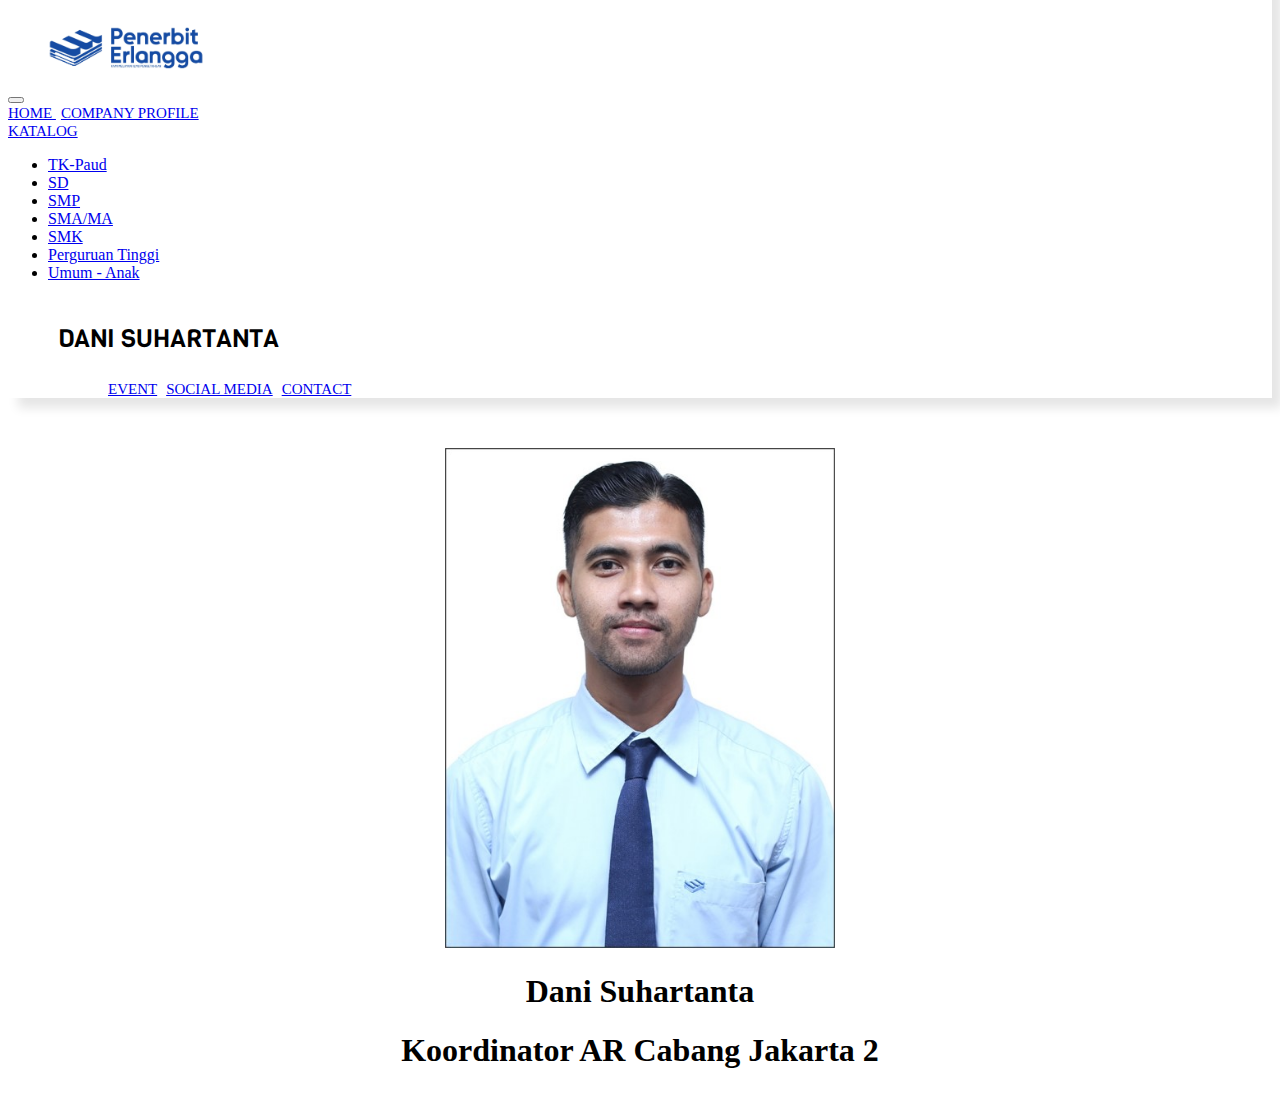
<file: index.html>
<!doctype html>
<html lang="en">
  <head>
    <!-- Required meta tags -->
    <meta charset="utf-8">
    <meta name="viewport" content="width=device-width, initial-scale=1, shrink-to-fit=no">

    <!-- Bootstrap CSS -->
    <link rel="stylesheet" href="https://cdn.jsdelivr.net/npm/bootstrap@4.6.1/dist/css/bootstrap.min.css" integrity="sha384-zCbKRCUGaJDkqS1kPbPd7TveP5iyJE0EjAuZQTgFLD2ylzuqKfdKlfG/eSrtxUkn" crossorigin="anonymous">
    
    <link rel="stylesheet" href="css/style.css">

    <link rel="preconnect" href="https://fonts.googleapis.com">
    <link rel="preconnect" href="https://fonts.gstatic.com" crossorigin>
    <link href="https://fonts.googleapis.com/css2?family=Open+Sans:ital,wght@1,600&family=Viga&display=swap" rel="stylesheet"> 

    <title>Hello, world!</title>
  </head> 
  <body>

    <nav class="navbar navbar-expand-lg navbar-light">
      <button class="navbar-toggler" type="button" data-toggle="collapse" data-target="#navbarNavAltMarkup" aria-controls="navbarNavAltMarkup" aria-expanded="false" aria-label="Toggle navigation">
        <span class="navbar-toggler-icon"></span>
      </button>
      <img src="img/logo-erl.jpg" alt="">
        <div class="container"> 
        <div class="collapse navbar-collapse" id="navbarNavAltMarkup">
          <div class="navbar-nav">
            <a class="nav-link" href="index.html">Home
            <a class="nav-link" href="company.html">Company Profile </a>
            <li class="nav-item dropdown">
              <a class="nav-link" href="#" id="navbarScrollingDropdown" role="button" data-toggle="dropdown" aria-expanded="false">
                Katalog
              </a>
              <ul class="dropdown-menu" aria-labelledby="navbarScrollingDropdown">
                <li><a class="dropdown-item" href="tk-paud.html">TK-Paud</a></li>
                <li><a class="dropdown-item" href="sd.html">SD</a></li>
                <li><a class="dropdown-item" href="smp.html">SMP</a></li>
                <li><a class="dropdown-item" href="sma.html">SMA/MA</a></li>
                <li><a class="dropdown-item" href="smk.html">SMK</a></li>
                <li><a class="dropdown-item" href="perguruan-tinggi.html">Perguruan Tinggi</a></li>
                <li><a class="dropdown-item" href="umum-anak.html">Umum - Anak</a></li>
              </ul>
            </li>
            <p class="nama">Dani Suhartanta</p>
            <a class="nav-link tombol" href="event.html">Event</a>
            <a class="nav-link" href="social-media.html">Social Media</a>
            <a class="nav-link" href="contact.html">Contact</a>
          </div>
        </div>
    </div>
      </nav>
      
    <div class="container portofolio mb-3">
      <center>
        <div class="row">
          <div class="col-lg">
            <img src="img/90.jpg" alt="">
            <h1>Dani Suhartanta</h1>
            <h1>Koordinator AR Cabang Jakarta 2</h1>
          </div>
        </div>
      </center>
    </div>
    <!-- Optional JavaScript; choose one of the two! -->

    <!-- Option 1: jQuery and Bootstrap Bundle (includes Popper) -->
    <script src="https://cdn.jsdelivr.net/npm/jquery@3.5.1/dist/jquery.slim.min.js" integrity="sha384-DfXdz2htPH0lsSSs5nCTpuj/zy4C+OGpamoFVy38MVBnE+IbbVYUew+OrCXaRkfj" crossorigin="anonymous"></script>
    <script src="https://cdn.jsdelivr.net/npm/bootstrap@4.6.1/dist/js/bootstrap.bundle.min.js" integrity="sha384-fQybjgWLrvvRgtW6bFlB7jaZrFsaBXjsOMm/tB9LTS58ONXgqbR9W8oWht/amnpF" crossorigin="anonymous"></script>

    <!-- Option 2: Separate Popper and Bootstrap JS -->
    <!--
    <script src="https://cdn.jsdelivr.net/npm/jquery@3.5.1/dist/jquery.slim.min.js" integrity="sha384-DfXdz2htPH0lsSSs5nCTpuj/zy4C+OGpamoFVy38MVBnE+IbbVYUew+OrCXaRkfj" crossorigin="anonymous"></script>
    <script src="https://cdn.jsdelivr.net/npm/popper.js@1.16.1/dist/umd/popper.min.js" integrity="sha384-9/reFTGAW83EW2RDu2S0VKaIzap3H66lZH81PoYlFhbGU+6BZp6G7niu735Sk7lN" crossorigin="anonymous"></script>
    <script src="https://cdn.jsdelivr.net/npm/bootstrap@4.6.1/dist/js/bootstrap.min.js" integrity="sha384-VHvPCCyXqtD5DqJeNxl2dtTyhF78xXNXdkwX1CZeRusQfRKp+tA7hAShOK/B/fQ2" crossorigin="anonymous"></script>
    -->
  </body>
</html>
</file>
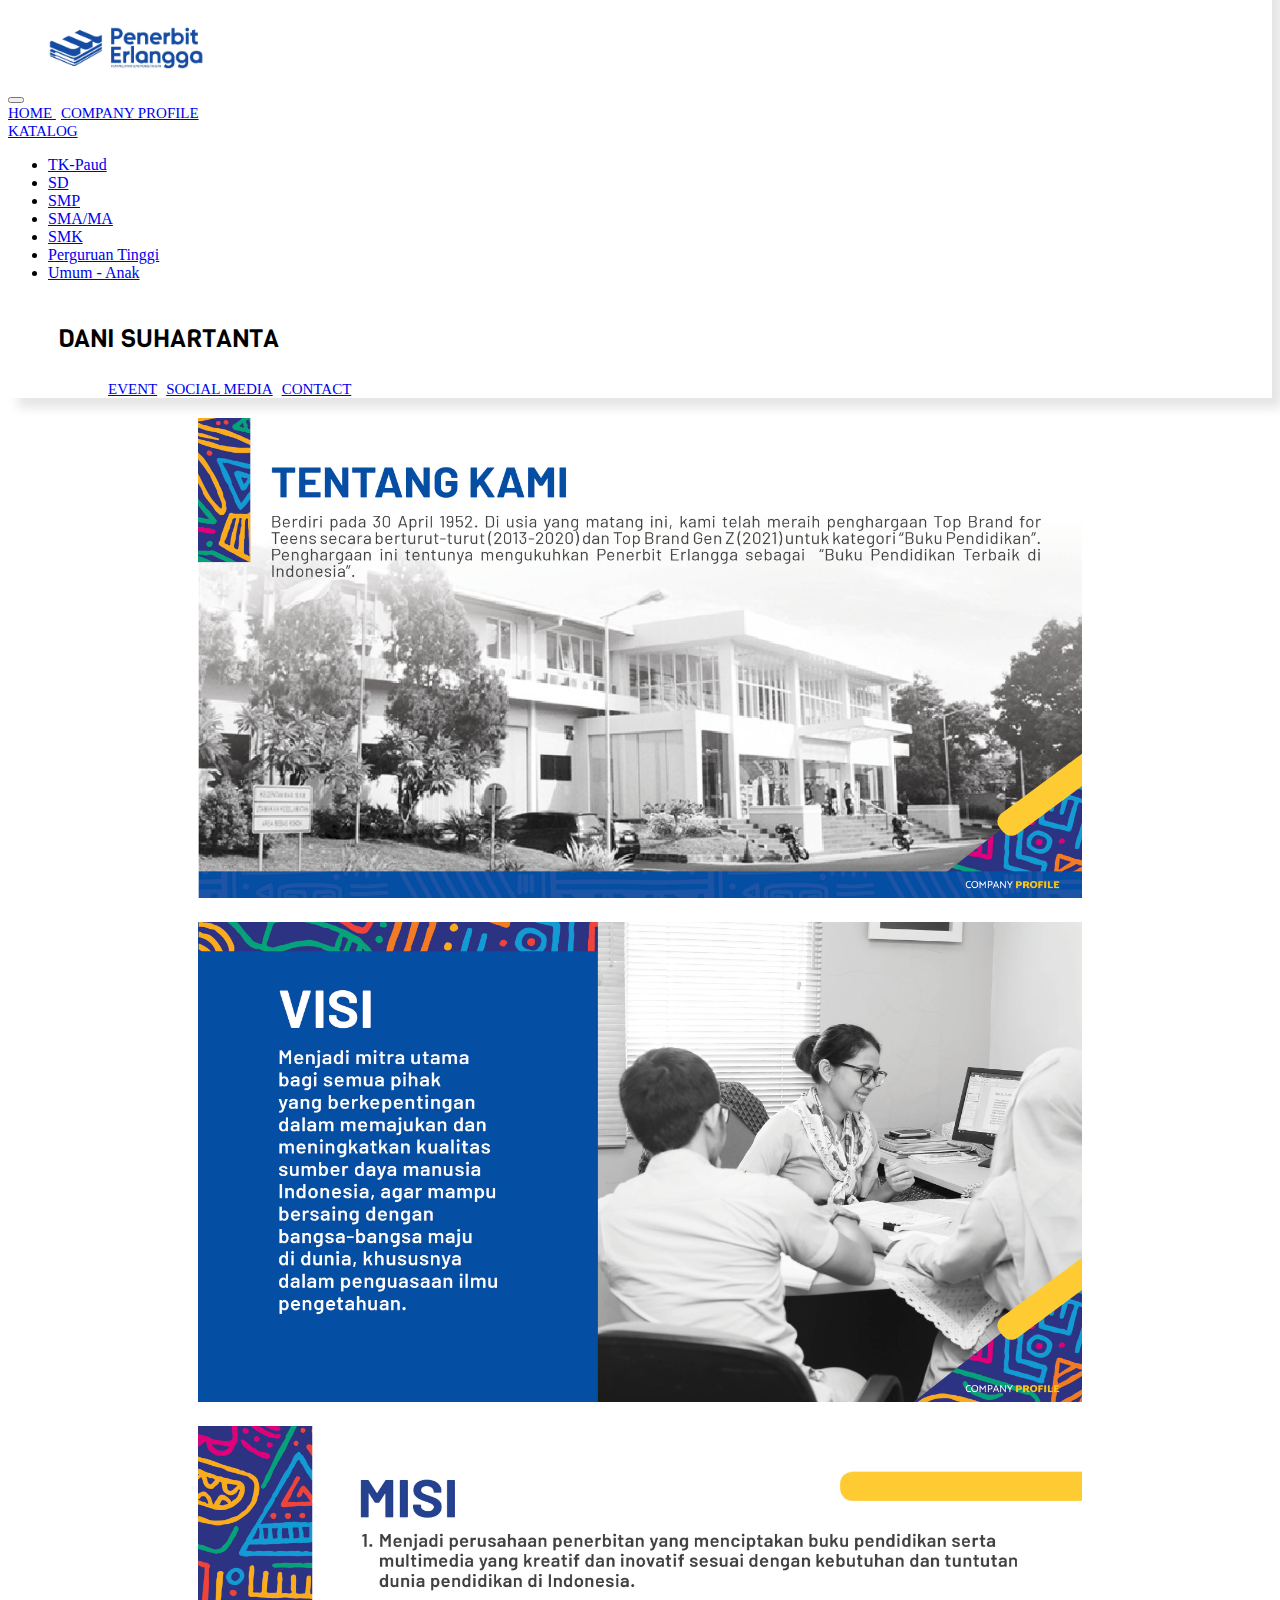
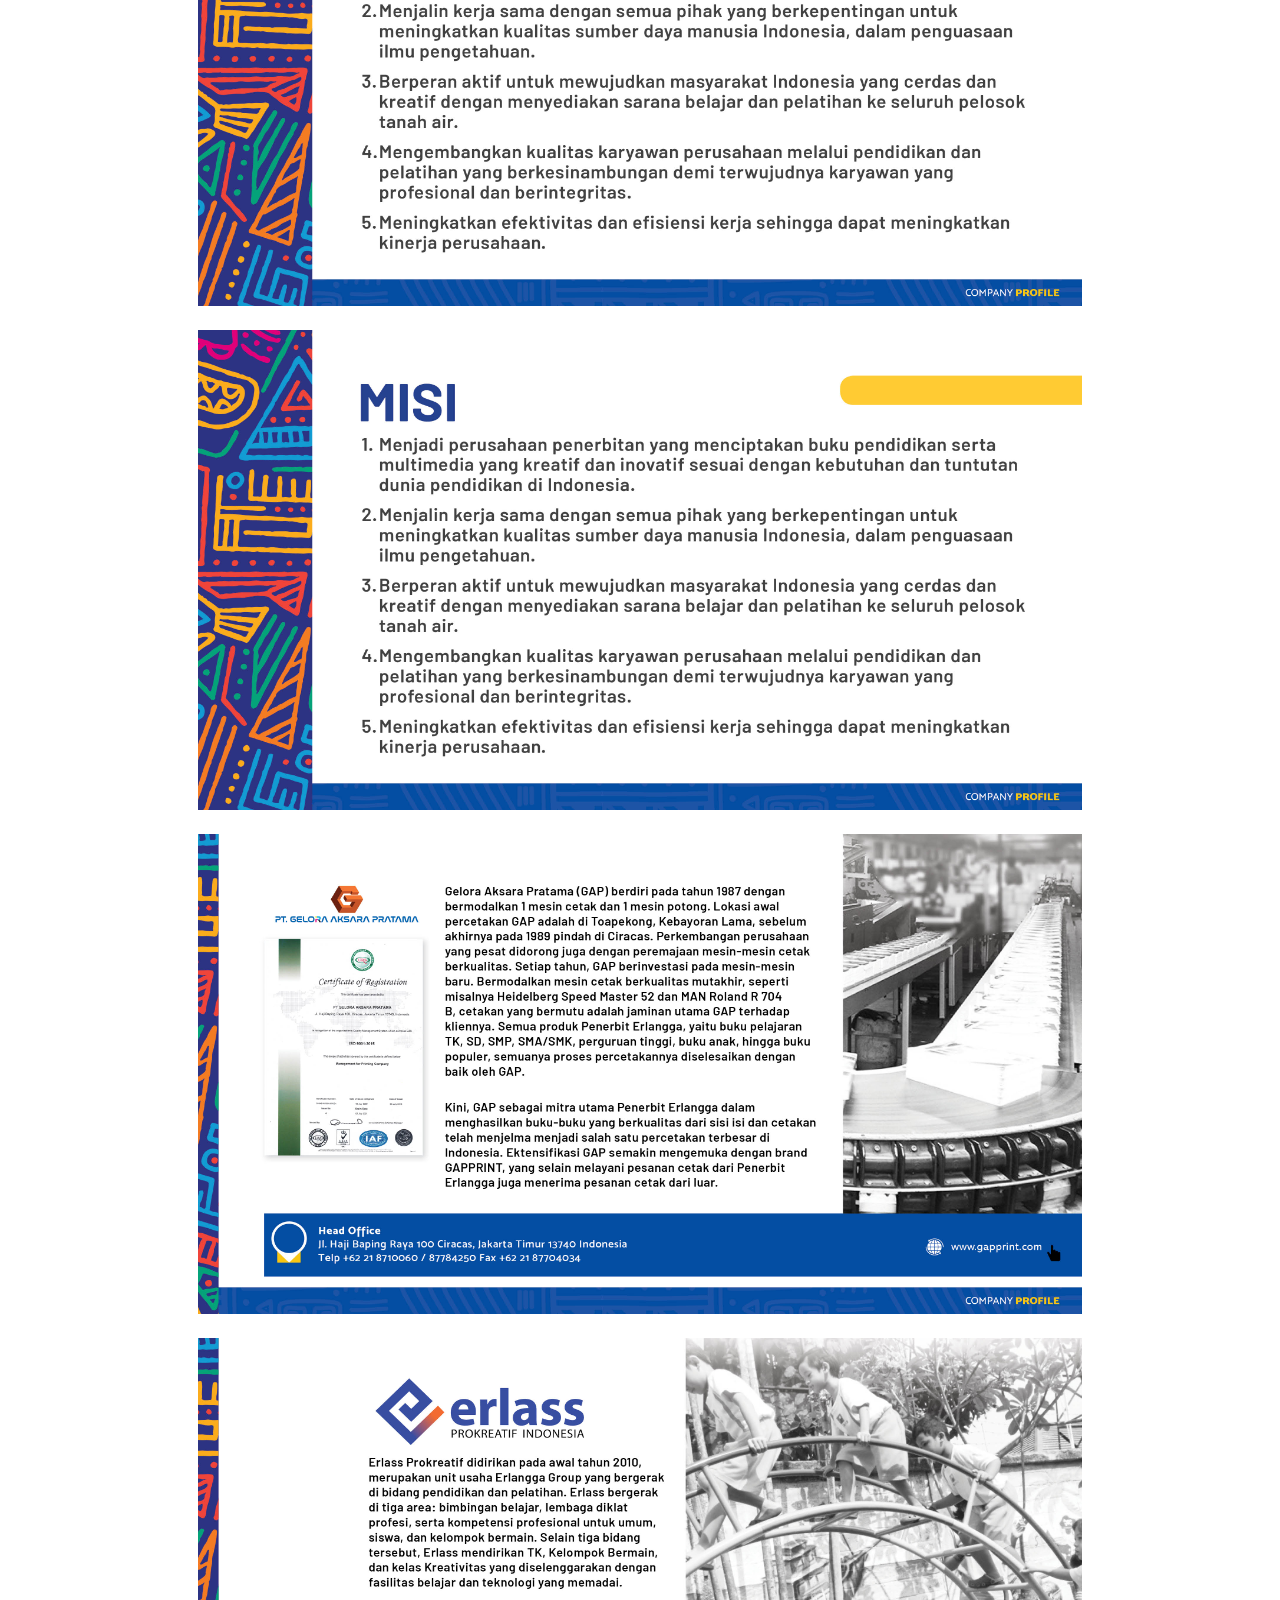
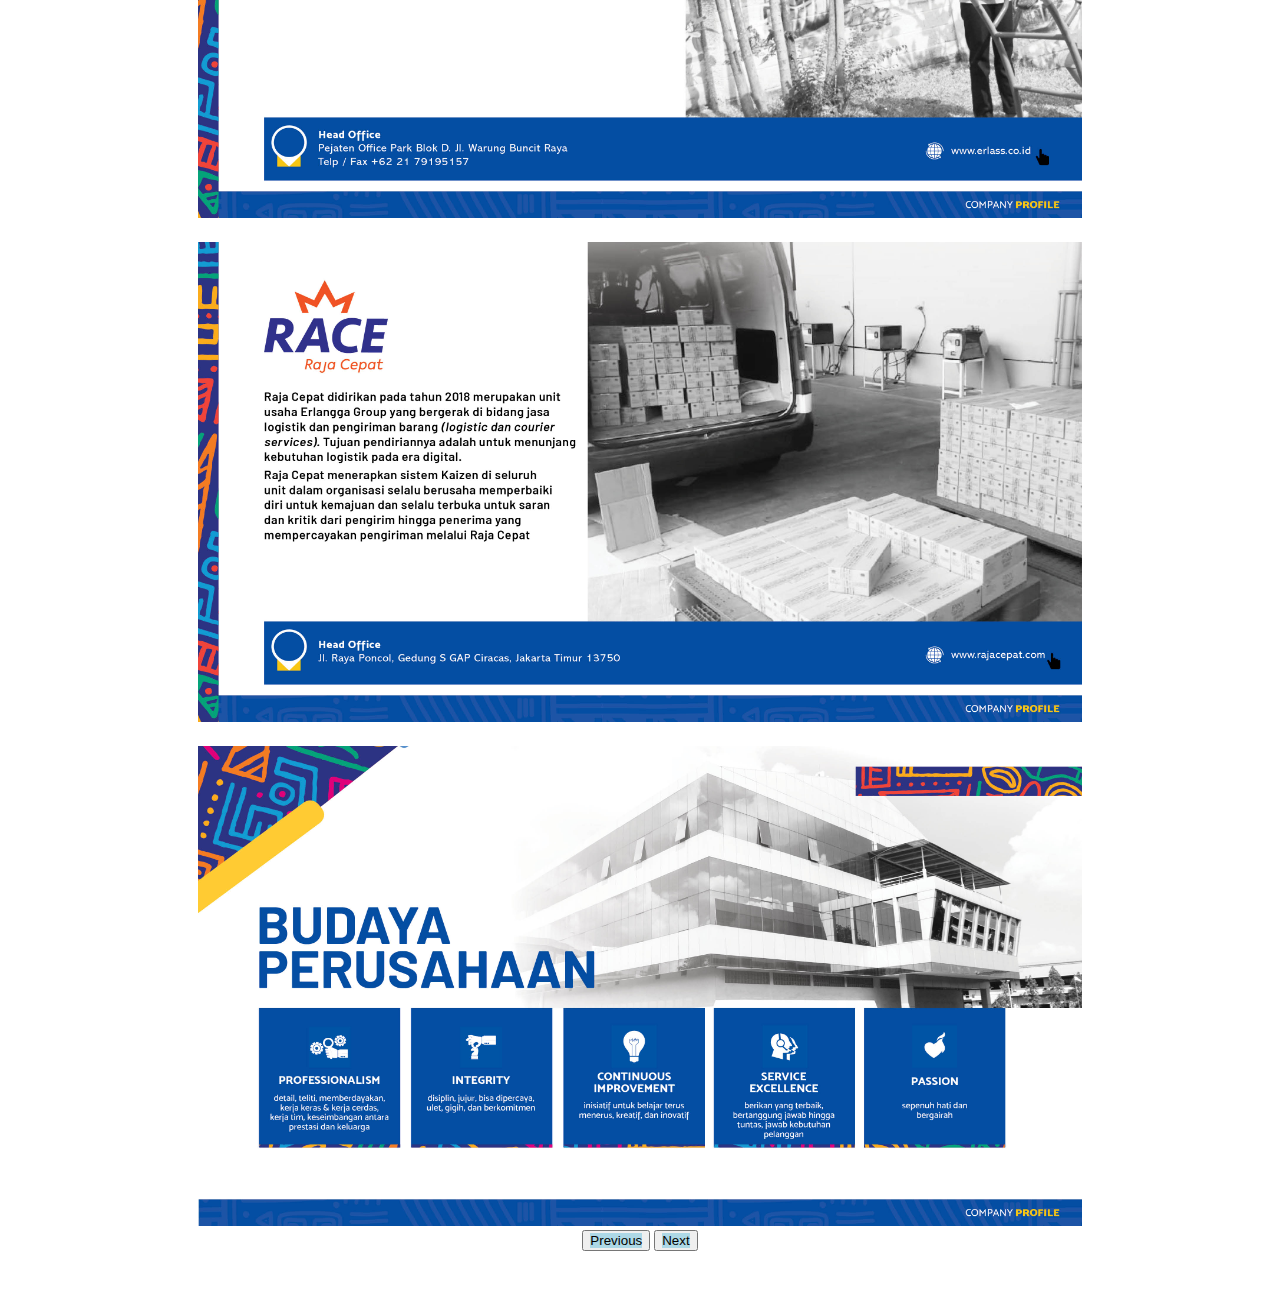
<file: company.html>
<!DOCTYPE html>
<html lang="en">
  <head>
    <!-- Required meta tags -->
    <meta charset="utf-8" />
    <meta name="viewport" content="width=device-width, initial-scale=1, shrink-to-fit=no" />

    <!-- Bootstrap CSS -->
    <link rel="stylesheet" href="https://cdn.jsdelivr.net/npm/bootstrap@4.6.1/dist/css/bootstrap.min.css" integrity="sha384-zCbKRCUGaJDkqS1kPbPd7TveP5iyJE0EjAuZQTgFLD2ylzuqKfdKlfG/eSrtxUkn" crossorigin="anonymous" />

    <link rel="stylesheet" href="css/style.css">

    <link rel="preconnect" href="https://fonts.googleapis.com">
    <link rel="preconnect" href="https://fonts.gstatic.com" crossorigin>
    <link href="https://fonts.googleapis.com/css2?family=Open+Sans:ital,wght@1,600&family=Viga&display=swap" rel="stylesheet"> 

    <title>Hello, world!</title>
  </head>
  <body>

    <nav class="navbar navbar-expand-lg navbar-light">
      <button class="navbar-toggler" type="button" data-toggle="collapse" data-target="#navbarNavAltMarkup" aria-controls="navbarNavAltMarkup" aria-expanded="false" aria-label="Toggle navigation">
        <span class="navbar-toggler-icon"></span>
      </button>
      <img src="img/logo-erl.jpg" alt="">
        <div class="container"> 
        <div class="collapse navbar-collapse" id="navbarNavAltMarkup">
          <div class="navbar-nav">
            <a class="nav-link home" href="index.html">Home
            <a class="nav-link" href="company.html">Company Profile </a>
            <li class="nav-item dropdown">
              <a class="nav-link" href="#" id="navbarScrollingDropdown" role="button" data-toggle="dropdown" aria-expanded="false">
                Katalog
              </a>
              <ul class="dropdown-menu" aria-labelledby="navbarScrollingDropdown">
                <li><a class="dropdown-item" href="tk-paud.html">TK-Paud</a></li>
                <li><a class="dropdown-item" href="sd.html">SD</a></li>
                <li><a class="dropdown-item" href="smp.html">SMP</a></li>
                <li><a class="dropdown-item" href="sma.html">SMA/MA</a></li>
                <li><a class="dropdown-item" href="smk.html">SMK</a></li>
                <li><a class="dropdown-item" href="perguruan-tinggi.html">Perguruan Tinggi</a></li>
                <li><a class="dropdown-item" href="umum-anak.html">Umum - Anak</a></li>
              </ul>
            </li>
            <p class="nama">Dani Suhartanta</p>
            <a class="nav-link tombol" href="event.html">Event</a>
            <a class="nav-link" href="social-media.html">Social Media</a>
            <a class="nav-link" href="contact.html">Contact</a>
          </div>
        </div>
    </div>
      </nav>

    <div id="carouselExampleControls" class="carousel slide company" data-ride="carousel">
      <center>
        <div class="carousel-inner">
          <div class="carousel-item active">
            <img src="img/1.jpg" class="d-block" alt="..." />
          </div>
          <div class="carousel-item">
            <img src="img/2.jpg" class="d-block" alt="..." />
          </div>
          <div class="carousel-item">
            <img src="img/3.jpg" class="d-block" alt="..." />
          </div>
          <div class="carousel-item">
            <img src="img/4.jpg" class="d-block" alt="..." />
          </div>
          <div class="carousel-item">
            <img src="img/5.jpg" class="d-block" alt="..." />
          </div>
          <div class="carousel-item">
            <img src="img/6.jpg" class="d-block" alt="..." />
          </div>
          <div class="carousel-item">
            <img src="img/7.jpg" class="d-block" alt="..." />
          </div>
          <div class="carousel-item">
            <img src="img/8.jpg" class="d-block" alt="..." />
          </div>
        </div>
        <button class="carousel-control-prev" type="button" data-target="#carouselExampleControls" data-slide="prev">
          <span class="carousel-control-prev-icon" aria-hidden="true"></span>
          <span class="sr-only">Previous</span>
        </button>
        <button class="carousel-control-next" type="button" data-target="#carouselExampleControls" data-slide="next">
          <span class="carousel-control-next-icon" aria-hidden="true"></span>
          <span class="sr-only">Next</span>
        </button>
      </center>
    </div>

    <!-- Optional JavaScript; choose one of the two! -->

    <!-- Option 1: jQuery and Bootstrap Bundle (includes Popper) -->
    <script src="https://cdn.jsdelivr.net/npm/jquery@3.5.1/dist/jquery.slim.min.js" integrity="sha384-DfXdz2htPH0lsSSs5nCTpuj/zy4C+OGpamoFVy38MVBnE+IbbVYUew+OrCXaRkfj" crossorigin="anonymous"></script>
    <script src="https://cdn.jsdelivr.net/npm/bootstrap@4.6.1/dist/js/bootstrap.bundle.min.js" integrity="sha384-fQybjgWLrvvRgtW6bFlB7jaZrFsaBXjsOMm/tB9LTS58ONXgqbR9W8oWht/amnpF" crossorigin="anonymous"></script>

    <!-- Option 2: Separate Popper and Bootstrap JS -->
    <!--
    <script src="https://cdn.jsdelivr.net/npm/jquery@3.5.1/dist/jquery.slim.min.js" integrity="sha384-DfXdz2htPH0lsSSs5nCTpuj/zy4C+OGpamoFVy38MVBnE+IbbVYUew+OrCXaRkfj" crossorigin="anonymous"></script>
    <script src="https://cdn.jsdelivr.net/npm/popper.js@1.16.1/dist/umd/popper.min.js" integrity="sha384-9/reFTGAW83EW2RDu2S0VKaIzap3H66lZH81PoYlFhbGU+6BZp6G7niu735Sk7lN" crossorigin="anonymous"></script>
    <script src="https://cdn.jsdelivr.net/npm/bootstrap@4.6.1/dist/js/bootstrap.min.js" integrity="sha384-VHvPCCyXqtD5DqJeNxl2dtTyhF78xXNXdkwX1CZeRusQfRKp+tA7hAShOK/B/fQ2" crossorigin="anonymous"></script>
    -->
  </body>
</html>
</file>
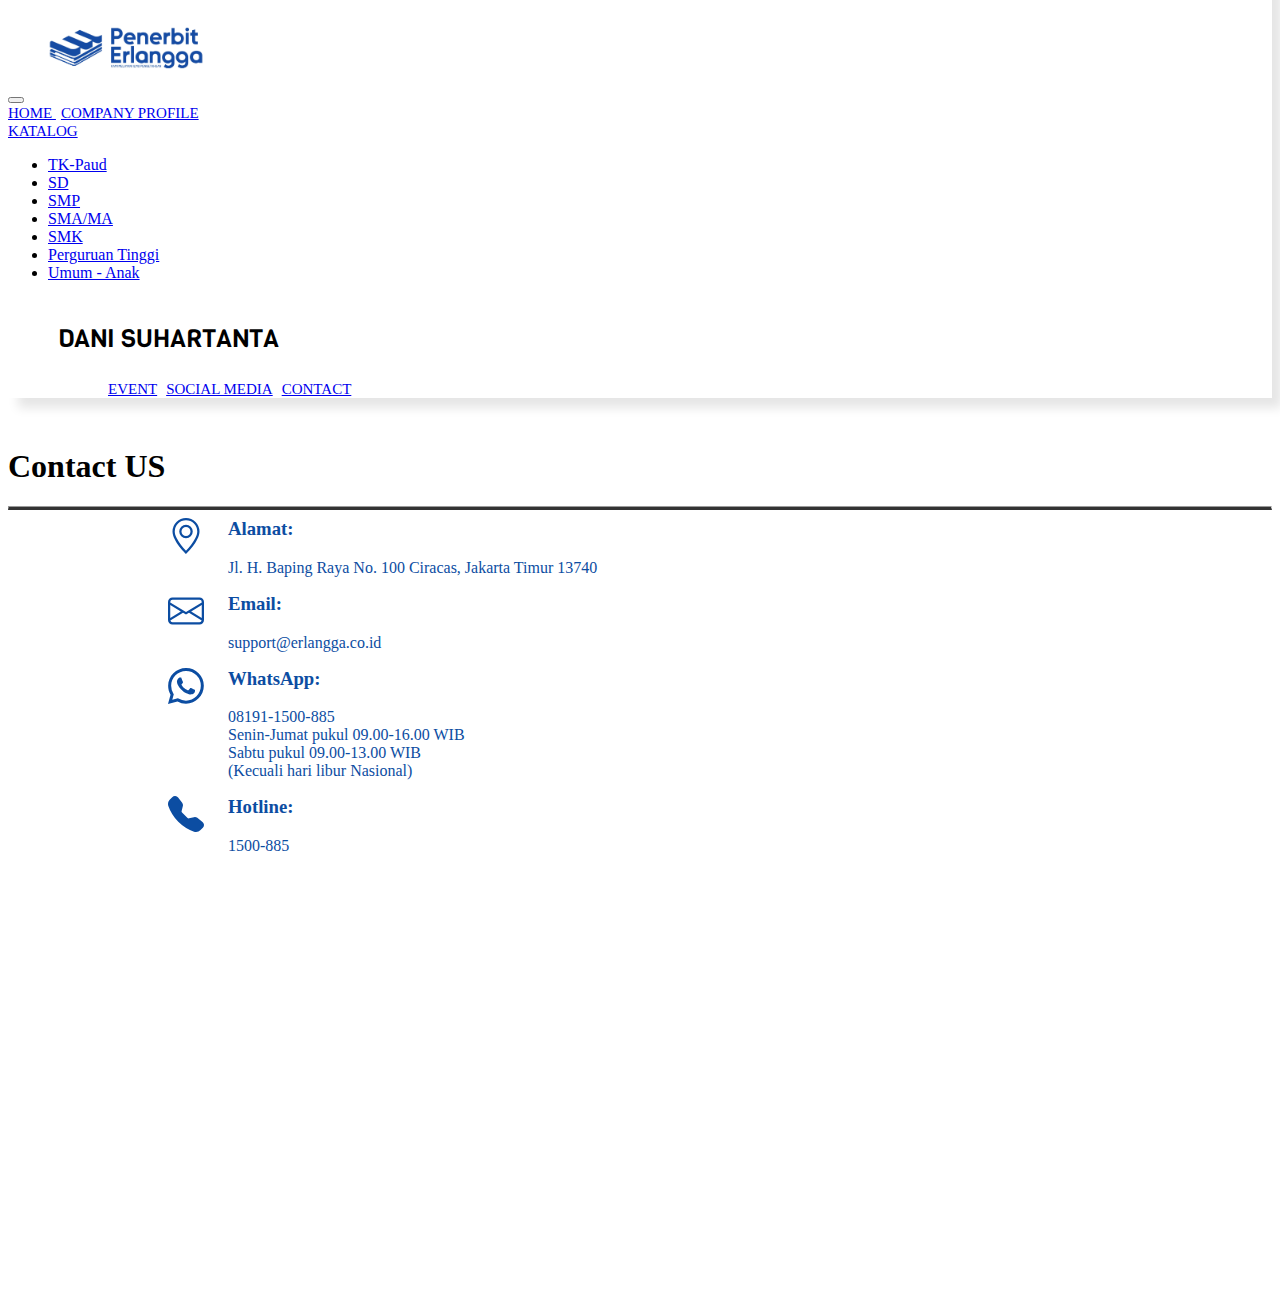
<file: contact.html>
<!DOCTYPE html>
<html lang="en">
  <head>
    <!-- Required meta tags -->
    <meta charset="utf-8" />
    <meta name="viewport" content="width=device-width, initial-scale=1, shrink-to-fit=no" />

    <!-- Bootstrap CSS -->
    <link rel="stylesheet" href="https://cdn.jsdelivr.net/npm/bootstrap@4.6.1/dist/css/bootstrap.min.css" integrity="sha384-zCbKRCUGaJDkqS1kPbPd7TveP5iyJE0EjAuZQTgFLD2ylzuqKfdKlfG/eSrtxUkn" crossorigin="anonymous" />

    <link rel="stylesheet" href="css/style.css">

    <link rel="preconnect" href="https://fonts.googleapis.com">
    <link rel="preconnect" href="https://fonts.gstatic.com" crossorigin>
    <link href="https://fonts.googleapis.com/css2?family=Open+Sans:ital,wght@1,600&family=Viga&display=swap" rel="stylesheet"> 
    
    <title>Hello, world!</title>
  </head>
  <body>

    <nav class="navbar navbar-expand-lg navbar-light">
      <button class="navbar-toggler" type="button" data-toggle="collapse" data-target="#navbarNavAltMarkup" aria-controls="navbarNavAltMarkup" aria-expanded="false" aria-label="Toggle navigation">
        <span class="navbar-toggler-icon"></span>
      </button>
      <img src="img/logo-erl.jpg" alt="">
        <div class="container"> 
        <div class="collapse navbar-collapse" id="navbarNavAltMarkup">
          <div class="navbar-nav">
            <a class="nav-link home" href="index.html">Home
            <a class="nav-link" href="company.html">Company Profile </a>
            <li class="nav-item dropdown">
              <a class="nav-link" href="#" id="navbarScrollingDropdown" role="button" data-toggle="dropdown" aria-expanded="false">
                Katalog
              </a>
              <ul class="dropdown-menu" aria-labelledby="navbarScrollingDropdown">
                <li><a class="dropdown-item" href="tk-paud.html">TK-Paud</a></li>
                <li><a class="dropdown-item" href="sd.html">SD</a></li>
                <li><a class="dropdown-item" href="smp.html">SMP</a></li>
                <li><a class="dropdown-item" href="sma.html">SMA/MA</a></li>
                <li><a class="dropdown-item" href="smk.html">SMK</a></li>
                <li><a class="dropdown-item" href="perguruan-tinggi.html">Perguruan Tinggi</a></li>
                <li><a class="dropdown-item" href="umum-anak.html">Umum - Anak</a></li>
              </ul>
            </li>
            <p class="nama">Dani Suhartanta</p>
            <a class="nav-link tombol" href="event.html">Event</a>
            <a class="nav-link" href="social-media.html">Social Media</a>
            <a class="nav-link" href="contact.html">Contact</a>
          </div>
        </div>
    </div>
      </nav>

    <div class="container contact mb-4">
      <div class="row">
        <div class="col">
          <h1 class="text-center">Contact US</h1>
          <hr>
        </div>
      </div>
      <div class="row pt-5 contact-kanan">
        <div class="col">
            
      <svg xmlns="http://www.w3.org/2000/svg" width="36" height="36" fill="currentColor" class="bi bi-geo-alt" viewBox="0 0 16 16">
            <path d="M12.166 8.94c-.524 1.062-1.234 2.12-1.96 3.07A31.493 31.493 0 0 1 8 14.58a31.481 31.481 0 0 1-2.206-2.57c-.726-.95-1.436-2.008-1.96-3.07C3.304 7.867 3 6.862 3 6a5 5 0 0 1 10 0c0 .862-.305 1.867-.834 2.94zM8 16s6-5.686 6-10A6 6 0 0 0 2 6c0 4.314 6 10 6 10z"/>
            <path d="M8 8a2 2 0 1 1 0-4 2 2 0 0 1 0 4zm0 1a3 3 0 1 0 0-6 3 3 0 0 0 0 6z"/>
          </svg> <i class="bi bi-geo-alt"></i> <h3>Alamat:</h3>
      <p>Jl. H. Baping Raya No. 100 Ciracas, Jakarta Timur 13740</p>

      <svg xmlns="http://www.w3.org/2000/svg" width="36" height="36" fill="currentColor" class="bi bi-envelope" viewBox="0 0 16 16">
        <path d="M0 4a2 2 0 0 1 2-2h12a2 2 0 0 1 2 2v8a2 2 0 0 1-2 2H2a2 2 0 0 1-2-2V4Zm2-1a1 1 0 0 0-1 1v.217l7 4.2 7-4.2V4a1 1 0 0 0-1-1H2Zm13 2.383-4.708 2.825L15 11.105V5.383Zm-.034 6.876-5.64-3.471L8 9.583l-1.326-.795-5.64 3.47A1 1 0 0 0 2 13h12a1 1 0 0 0 .966-.741ZM1 11.105l4.708-2.897L1 5.383v5.722Z"/>
      </svg> <i class="bi bi-envelope"></i> <h3>Email:</h3>
      <p>support@erlangga.co.id</p>

      <svg xmlns="http://www.w3.org/2000/svg" width="36" height="36" fill="currentColor" class="bi bi-whatsapp" viewBox="0 0 16 16">
        <path d="M13.601 2.326A7.854 7.854 0 0 0 7.994 0C3.627 0 .068 3.558.064 7.926c0 1.399.366 2.76 1.057 3.965L0 16l4.204-1.102a7.933 7.933 0 0 0 3.79.965h.004c4.368 0 7.926-3.558 7.93-7.93A7.898 7.898 0 0 0 13.6 2.326zM7.994 14.521a6.573 6.573 0 0 1-3.356-.92l-.24-.144-2.494.654.666-2.433-.156-.251a6.56 6.56 0 0 1-1.007-3.505c0-3.626 2.957-6.584 6.591-6.584a6.56 6.56 0 0 1 4.66 1.931 6.557 6.557 0 0 1 1.928 4.66c-.004 3.639-2.961 6.592-6.592 6.592zm3.615-4.934c-.197-.099-1.17-.578-1.353-.646-.182-.065-.315-.099-.445.099-.133.197-.513.646-.627.775-.114.133-.232.148-.43.05-.197-.1-.836-.308-1.592-.985-.59-.525-.985-1.175-1.103-1.372-.114-.198-.011-.304.088-.403.087-.088.197-.232.296-.346.1-.114.133-.198.198-.33.065-.134.034-.248-.015-.347-.05-.099-.445-1.076-.612-1.47-.16-.389-.323-.335-.445-.34-.114-.007-.247-.007-.38-.007a.729.729 0 0 0-.529.247c-.182.198-.691.677-.691 1.654 0 .977.71 1.916.81 2.049.098.133 1.394 2.132 3.383 2.992.47.205.84.326 1.129.418.475.152.904.129 1.246.08.38-.058 1.171-.48 1.338-.943.164-.464.164-.86.114-.943-.049-.084-.182-.133-.38-.232z"/>
      </svg> <i class="bi bi-whatsapp"></i> <h3>WhatsApp:</h3>
      <p>08191-1500-885 <br>
        Senin-Jumat pukul 09.00-16.00 WIB <br>
        Sabtu pukul 09.00-13.00 WIB <br>
        (Kecuali hari libur Nasional)
      </p>

      <svg xmlns="http://www.w3.org/2000/svg" width="36" height="36" fill="currentColor" class="bi bi-telephone-fill" viewBox="0 0 16 16">
        <path fill-rule="evenodd" d="M1.885.511a1.745 1.745 0 0 1 2.61.163L6.29 2.98c.329.423.445.974.315 1.494l-.547 2.19a.678.678 0 0 0 .178.643l2.457 2.457a.678.678 0 0 0 .644.178l2.189-.547a1.745 1.745 0 0 1 1.494.315l2.306 1.794c.829.645.905 1.87.163 2.611l-1.034 1.034c-.74.74-1.846 1.065-2.877.702a18.634 18.634 0 0 1-7.01-4.42 18.634 18.634 0 0 1-4.42-7.009c-.362-1.03-.037-2.137.703-2.877L1.885.511z"/>
      </svg> <i class="bi bi-telephone-fill"></i> <h3>Hotline:</h3>
        <p>1500-885</p>
      </div>      

        <div class="col">
          <div id="map-container-google-12" class="z-depth-1-half map-container-7 contact-map">
            <iframe src="https://maps.google.com/maps?q=Penerbit+Erlangga/@-6.3208112,106.8367081,13z/data=!4m9!1m2!2m1!1sPT+Penerbit+Erlangga!3m5!1s0x2e69ed0c8e2945cf:0x532ab84fc45f49c6!8m2!3d-6.3208112!4d106.871727!15sChRQVCBQZW5lcmJpdCBFcmxhbmdnYSIDiAEBWhYiFHB0IHBlbmVyYml0IGVybGFuZ2dhkgEJcHVibGlzaGVymgEkQ2hkRFNVaE5NRzluUzBWSlEwRm5TVVJCYzNORFNubG5SUkFC?hl=en-USloc=&output=embed" frameborder="0"
              style="border:0" allowfullscreen></iframe>
          </div>
        </div>
      </div>
  
        </div>
  

    <!-- Optional JavaScript; choose one of the two! -->

    <!-- Option 1: jQuery and Bootstrap Bundle (includes Popper) -->
    <script src="https://cdn.jsdelivr.net/npm/jquery@3.5.1/dist/jquery.slim.min.js" integrity="sha384-DfXdz2htPH0lsSSs5nCTpuj/zy4C+OGpamoFVy38MVBnE+IbbVYUew+OrCXaRkfj" crossorigin="anonymous"></script>
    <script src="https://cdn.jsdelivr.net/npm/bootstrap@4.6.1/dist/js/bootstrap.bundle.min.js" integrity="sha384-fQybjgWLrvvRgtW6bFlB7jaZrFsaBXjsOMm/tB9LTS58ONXgqbR9W8oWht/amnpF" crossorigin="anonymous"></script>

    <!-- Option 2: Separate Popper and Bootstrap JS -->
    <!--
    <script src="https://cdn.jsdelivr.net/npm/jquery@3.5.1/dist/jquery.slim.min.js" integrity="sha384-DfXdz2htPH0lsSSs5nCTpuj/zy4C+OGpamoFVy38MVBnE+IbbVYUew+OrCXaRkfj" crossorigin="anonymous"></script>
    <script src="https://cdn.jsdelivr.net/npm/popper.js@1.16.1/dist/umd/popper.min.js" integrity="sha384-9/reFTGAW83EW2RDu2S0VKaIzap3H66lZH81PoYlFhbGU+6BZp6G7niu735Sk7lN" crossorigin="anonymous"></script>
    <script src="https://cdn.jsdelivr.net/npm/bootstrap@4.6.1/dist/js/bootstrap.min.js" integrity="sha384-VHvPCCyXqtD5DqJeNxl2dtTyhF78xXNXdkwX1CZeRusQfRKp+tA7hAShOK/B/fQ2" crossorigin="anonymous"></script>
    -->
  </body>
</html>
</file>
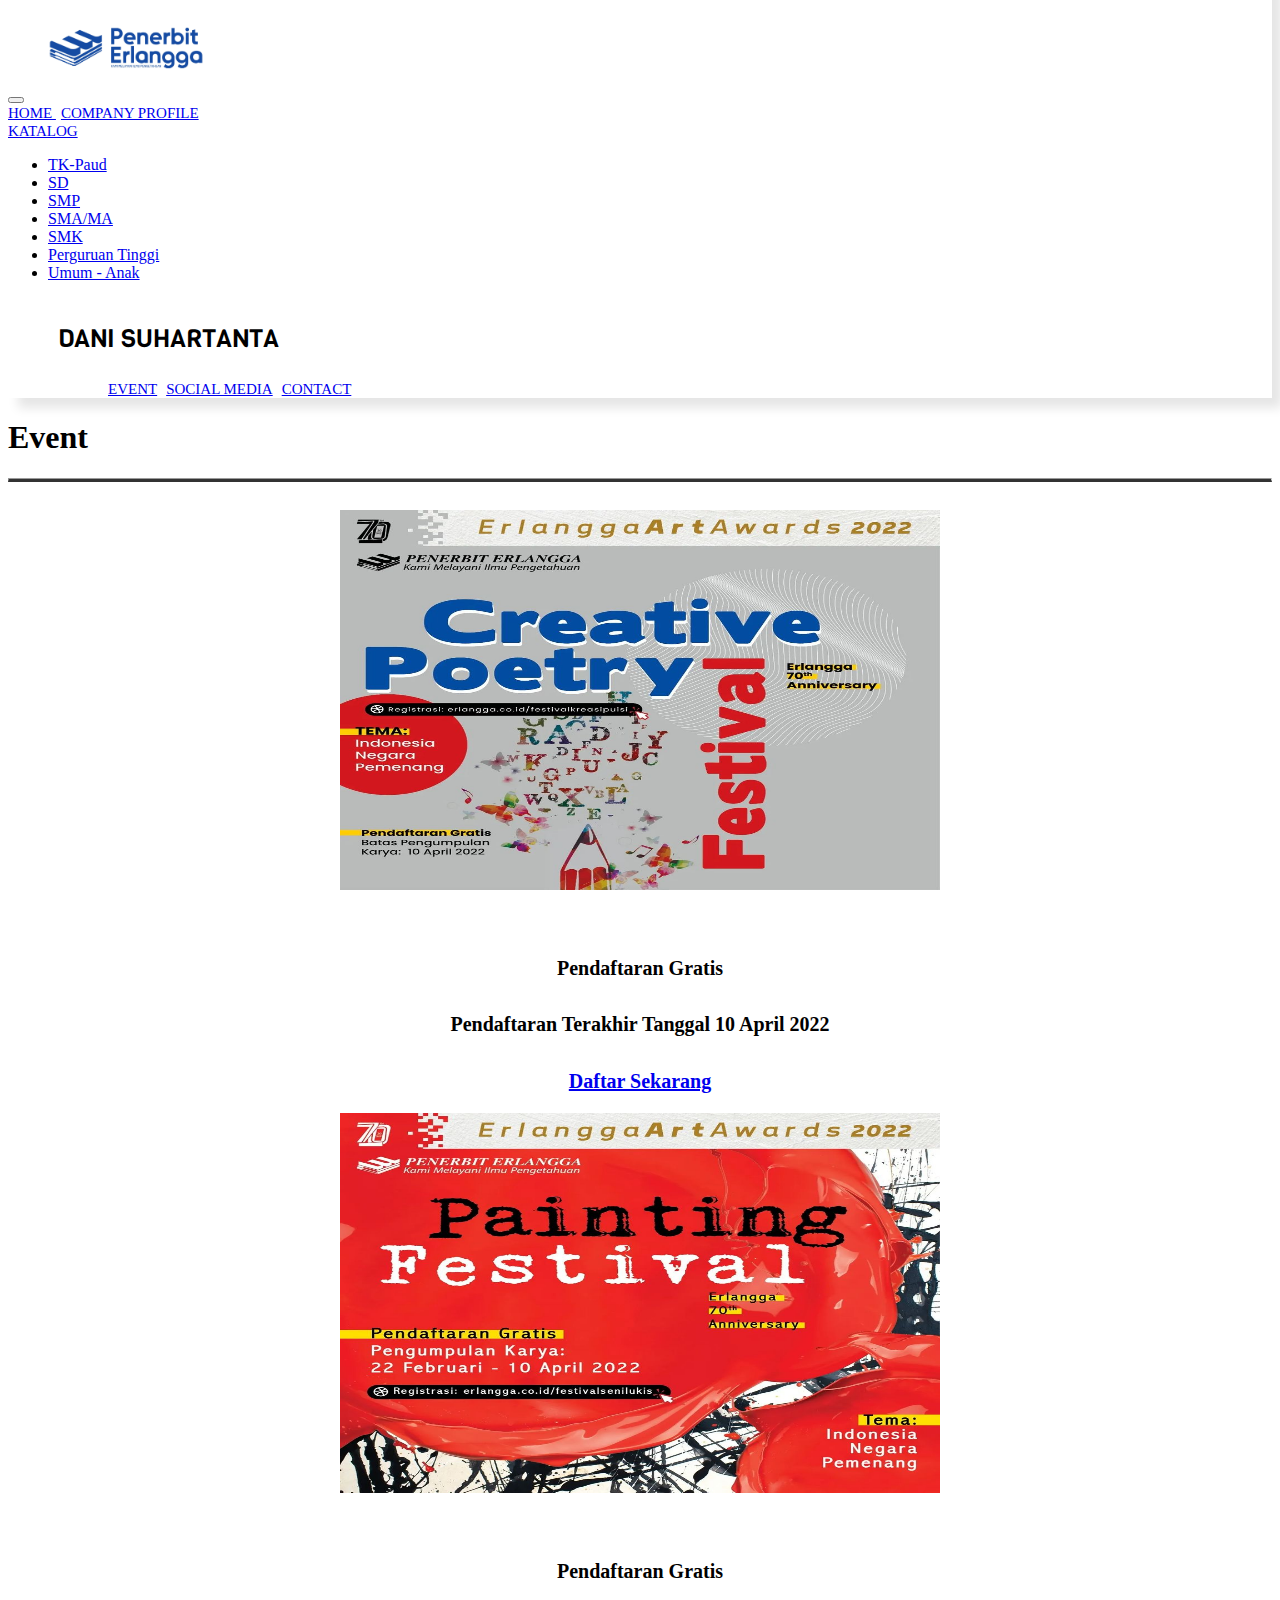
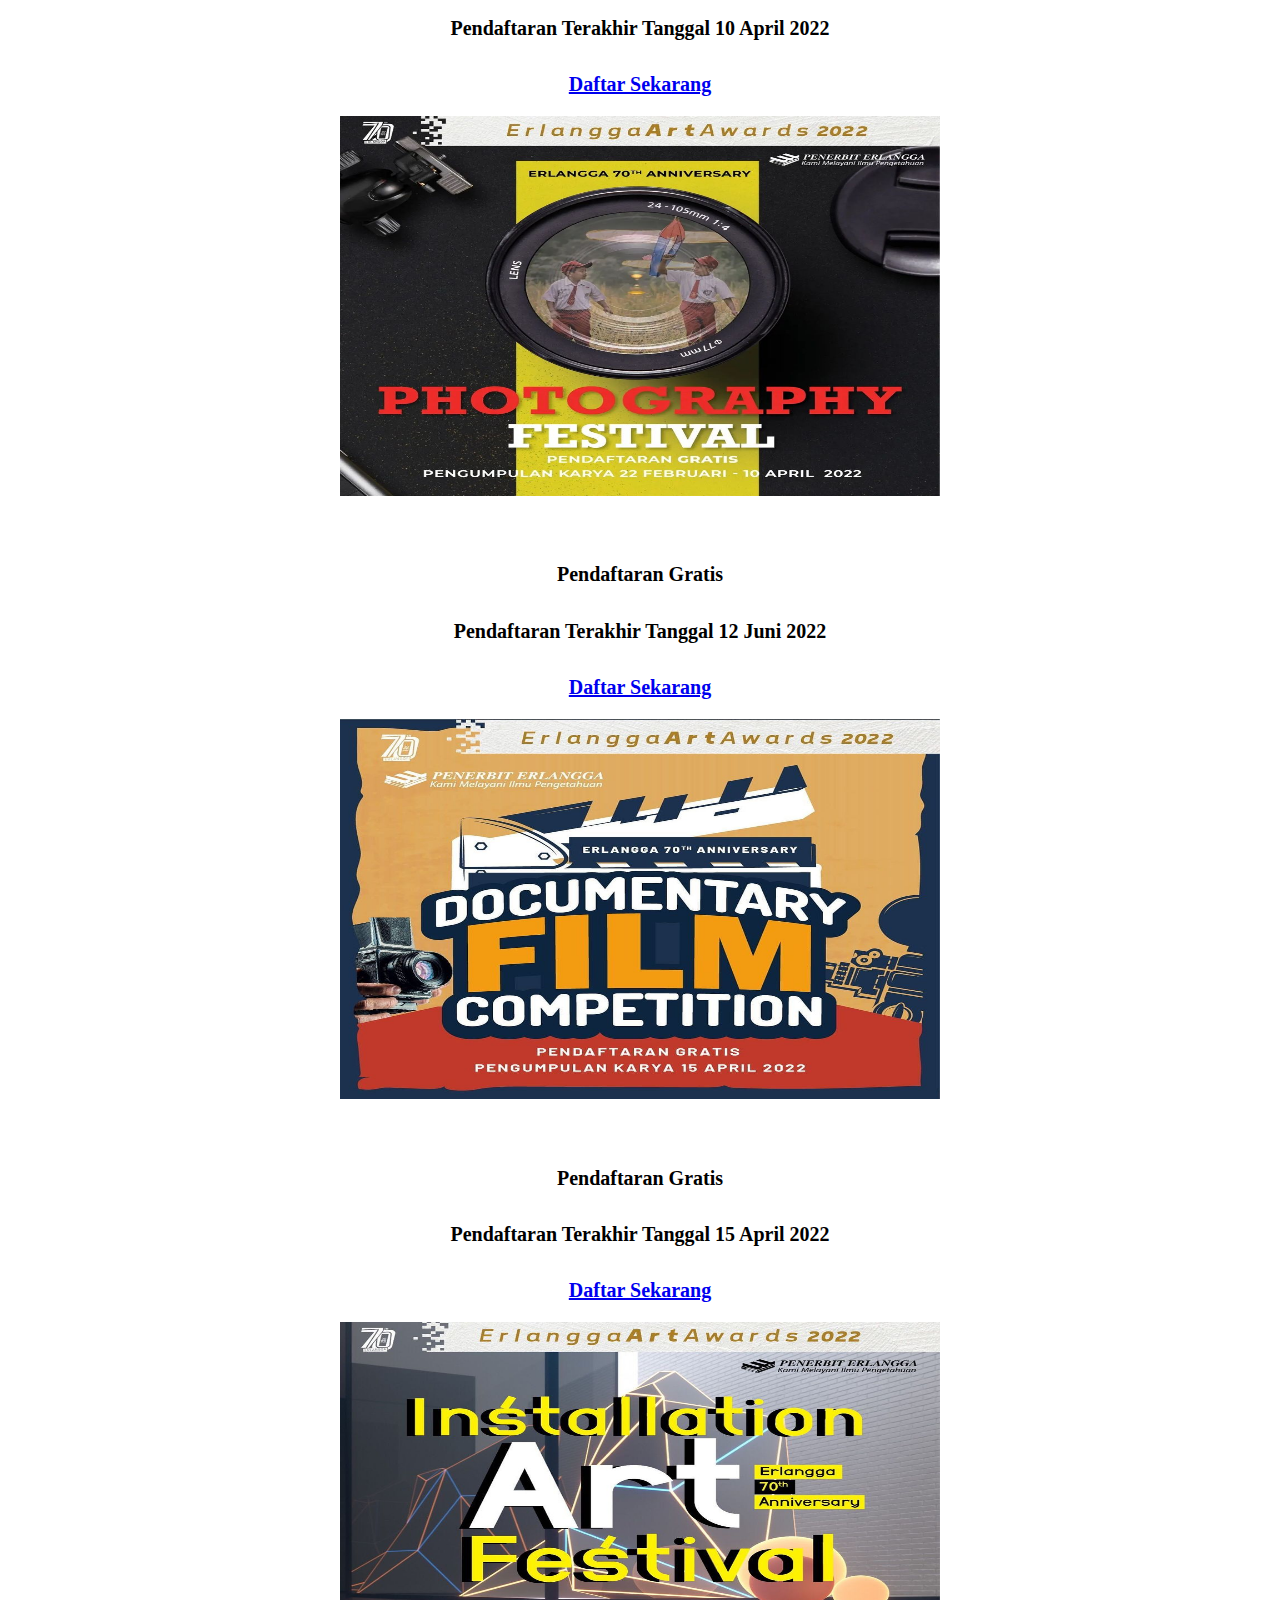
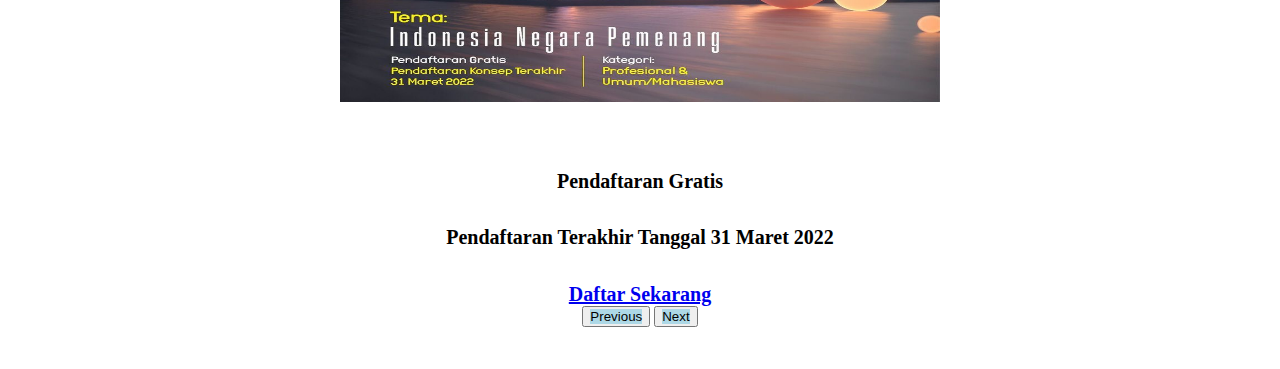
<file: event.html>
<!doctype html>
<html lang="en">
  <head>
    <!-- Required meta tags -->
    <meta charset="utf-8">
    <meta name="viewport" content="width=device-width, initial-scale=1, shrink-to-fit=no">

    <!-- Bootstrap CSS -->
    <link rel="stylesheet" href="https://cdn.jsdelivr.net/npm/bootstrap@4.6.1/dist/css/bootstrap.min.css" integrity="sha384-zCbKRCUGaJDkqS1kPbPd7TveP5iyJE0EjAuZQTgFLD2ylzuqKfdKlfG/eSrtxUkn" crossorigin="anonymous">
    
    <link rel="stylesheet" href="css/style.css">

    <link rel="preconnect" href="https://fonts.googleapis.com">
    <link rel="preconnect" href="https://fonts.gstatic.com" crossorigin>
    <link href="https://fonts.googleapis.com/css2?family=Open+Sans:ital,wght@1,600&family=Viga&display=swap" rel="stylesheet"> 

    <title>Hello, world!</title>
  </head>
  <body>

    <nav class="navbar navbar-expand-lg navbar-light">
      <button class="navbar-toggler" type="button" data-toggle="collapse" data-target="#navbarNavAltMarkup" aria-controls="navbarNavAltMarkup" aria-expanded="false" aria-label="Toggle navigation">
        <span class="navbar-toggler-icon"></span>
      </button>
      <img src="img/logo-erl.jpg" alt="">
        <div class="container"> 
        <div class="collapse navbar-collapse" id="navbarNavAltMarkup">
          <div class="navbar-nav">
            <a class="nav-link home" href="index.html">Home
            <a class="nav-link" href="company.html">Company Profile </a>
            <li class="nav-item dropdown">
              <a class="nav-link" href="#" id="navbarScrollingDropdown" role="button" data-toggle="dropdown" aria-expanded="false">
                Katalog
              </a>
              <ul class="dropdown-menu" aria-labelledby="navbarScrollingDropdown">
                <li><a class="dropdown-item" href="tk-paud.html">TK-Paud</a></li>
                <li><a class="dropdown-item" href="sd.html">SD</a></li>
                <li><a class="dropdown-item" href="smp.html">SMP</a></li>
                <li><a class="dropdown-item" href="sma.html">SMA/MA</a></li>
                <li><a class="dropdown-item" href="smk.html">SMK</a></li>
                <li><a class="dropdown-item" href="perguruan-tinggi.html">Perguruan Tinggi</a></li>
                <li><a class="dropdown-item" href="umum-anak.html">Umum - Anak</a></li>
              </ul>
            </li>
            <p class="nama">Dani Suhartanta</p>
            <a class="nav-link tombol" href="event.html">Event</a>
            <a class="nav-link" href="social-media.html">Social Media</a>
            <a class="nav-link" href="contact.html">Contact</a>
          </div>
        </div>
    </div>
      </nav>

      <div class="container event mt-3">
          <div class="row">
              <div class="col">
                <h1 class="text-center">Event</h1>
                <hr>
              </div>
          </div>
      </div>


      <div id="carouselExampleControls" class="carousel slide mb-3 event-gambar" data-ride="carousel">
        <center>
          <div class="carousel-inner">
            <div class="carousel-item active">
              <img src="img/creative poetry.jpeg" class="d-block h-100" alt="">
              <h5>Pendaftaran Gratis</h5>
              <h5>Pendaftaran Terakhir Tanggal 10 April 2022</h5>
              <a href="https://erlangga.co.id/index.php?option=com_rsform&formId=245" target="_blank" class="btn btn-primary">Daftar Sekarang</a>
            </div>
            <div class="carousel-item">
              <img src="img/painting festival.jpeg" class="d-block h-100" alt="">
              <h5>Pendaftaran Gratis</h5>
              <h5>Pendaftaran Terakhir Tanggal 10 April 2022</h5>
              <a href="https://erlangga.co.id/index.php?option=com_rsform&formId=237" target="_blank" class="btn btn-primary">Daftar Sekarang</a>
            </div>
            <div class="carousel-item">
              <img src="img/photography festival.jpeg" class="d-block h-100" alt="">
              <h5>Pendaftaran Gratis</h5>
              <h5>Pendaftaran Terakhir Tanggal 12 Juni 2022</h5>
              <a href="https://erlangga.co.id/index.php?option=com_rsform&formId=225" target="_blank" class="btn btn-primary">Daftar Sekarang</a>
            </div>
            <div class="carousel-item">
              <img src="img/documentary film.jpeg" class="d-block h-100" alt="">
              <h5>Pendaftaran Gratis</h5>
              <h5>Pendaftaran Terakhir Tanggal 15 April 2022</h5>
              <a href="https://erlangga.co.id/index.php?option=com_rsform&formId=220" target="_blank" class="btn btn-primary">Daftar Sekarang</a>
            </div>

            <div class="carousel-item">
              <img src="img/intstallation art.jpeg" class="d-block h-100" alt="">
              <h5>Pendaftaran Gratis</h5>
              <h5>Pendaftaran Terakhir Tanggal 31 Maret 2022</h5>
              <a href="https://erlangga.co.id/index.php?option=com_rsform&formId=228" target="_blank" class="btn btn-primary">Daftar Sekarang</a>
            </div>
          </div>
          <button class="carousel-control-prev" type="button" data-target="#carouselExampleControls" data-slide="prev">
            <span class="carousel-control-prev-icon" aria-hidden="true"></span>
            <span class="sr-only">Previous</span>
          </button>
          <button class="carousel-control-next" type="button" data-target="#carouselExampleControls" data-slide="next">
            <span class="carousel-control-next-icon" aria-hidden="true"></span>
            <span class="sr-only">Next</span>
          </button>
        </center>
      </div>
 
    <!-- Optional JavaScript; choose one of the two! -->

    <!-- Option 1: jQuery and Bootstrap Bundle (includes Popper) -->
    <script src="https://cdn.jsdelivr.net/npm/jquery@3.5.1/dist/jquery.slim.min.js" integrity="sha384-DfXdz2htPH0lsSSs5nCTpuj/zy4C+OGpamoFVy38MVBnE+IbbVYUew+OrCXaRkfj" crossorigin="anonymous"></script>
    <script src="https://cdn.jsdelivr.net/npm/bootstrap@4.6.1/dist/js/bootstrap.bundle.min.js" integrity="sha384-fQybjgWLrvvRgtW6bFlB7jaZrFsaBXjsOMm/tB9LTS58ONXgqbR9W8oWht/amnpF" crossorigin="anonymous"></script>

    <!-- Option 2: Separate Popper and Bootstrap JS -->
    <!--
    <script src="https://cdn.jsdelivr.net/npm/jquery@3.5.1/dist/jquery.slim.min.js" integrity="sha384-DfXdz2htPH0lsSSs5nCTpuj/zy4C+OGpamoFVy38MVBnE+IbbVYUew+OrCXaRkfj" crossorigin="anonymous"></script>
    <script src="https://cdn.jsdelivr.net/npm/popper.js@1.16.1/dist/umd/popper.min.js" integrity="sha384-9/reFTGAW83EW2RDu2S0VKaIzap3H66lZH81PoYlFhbGU+6BZp6G7niu735Sk7lN" crossorigin="anonymous"></script>
    <script src="https://cdn.jsdelivr.net/npm/bootstrap@4.6.1/dist/js/bootstrap.min.js" integrity="sha384-VHvPCCyXqtD5DqJeNxl2dtTyhF78xXNXdkwX1CZeRusQfRKp+tA7hAShOK/B/fQ2" crossorigin="anonymous"></script>
    -->
  </body>
</html>
</file>
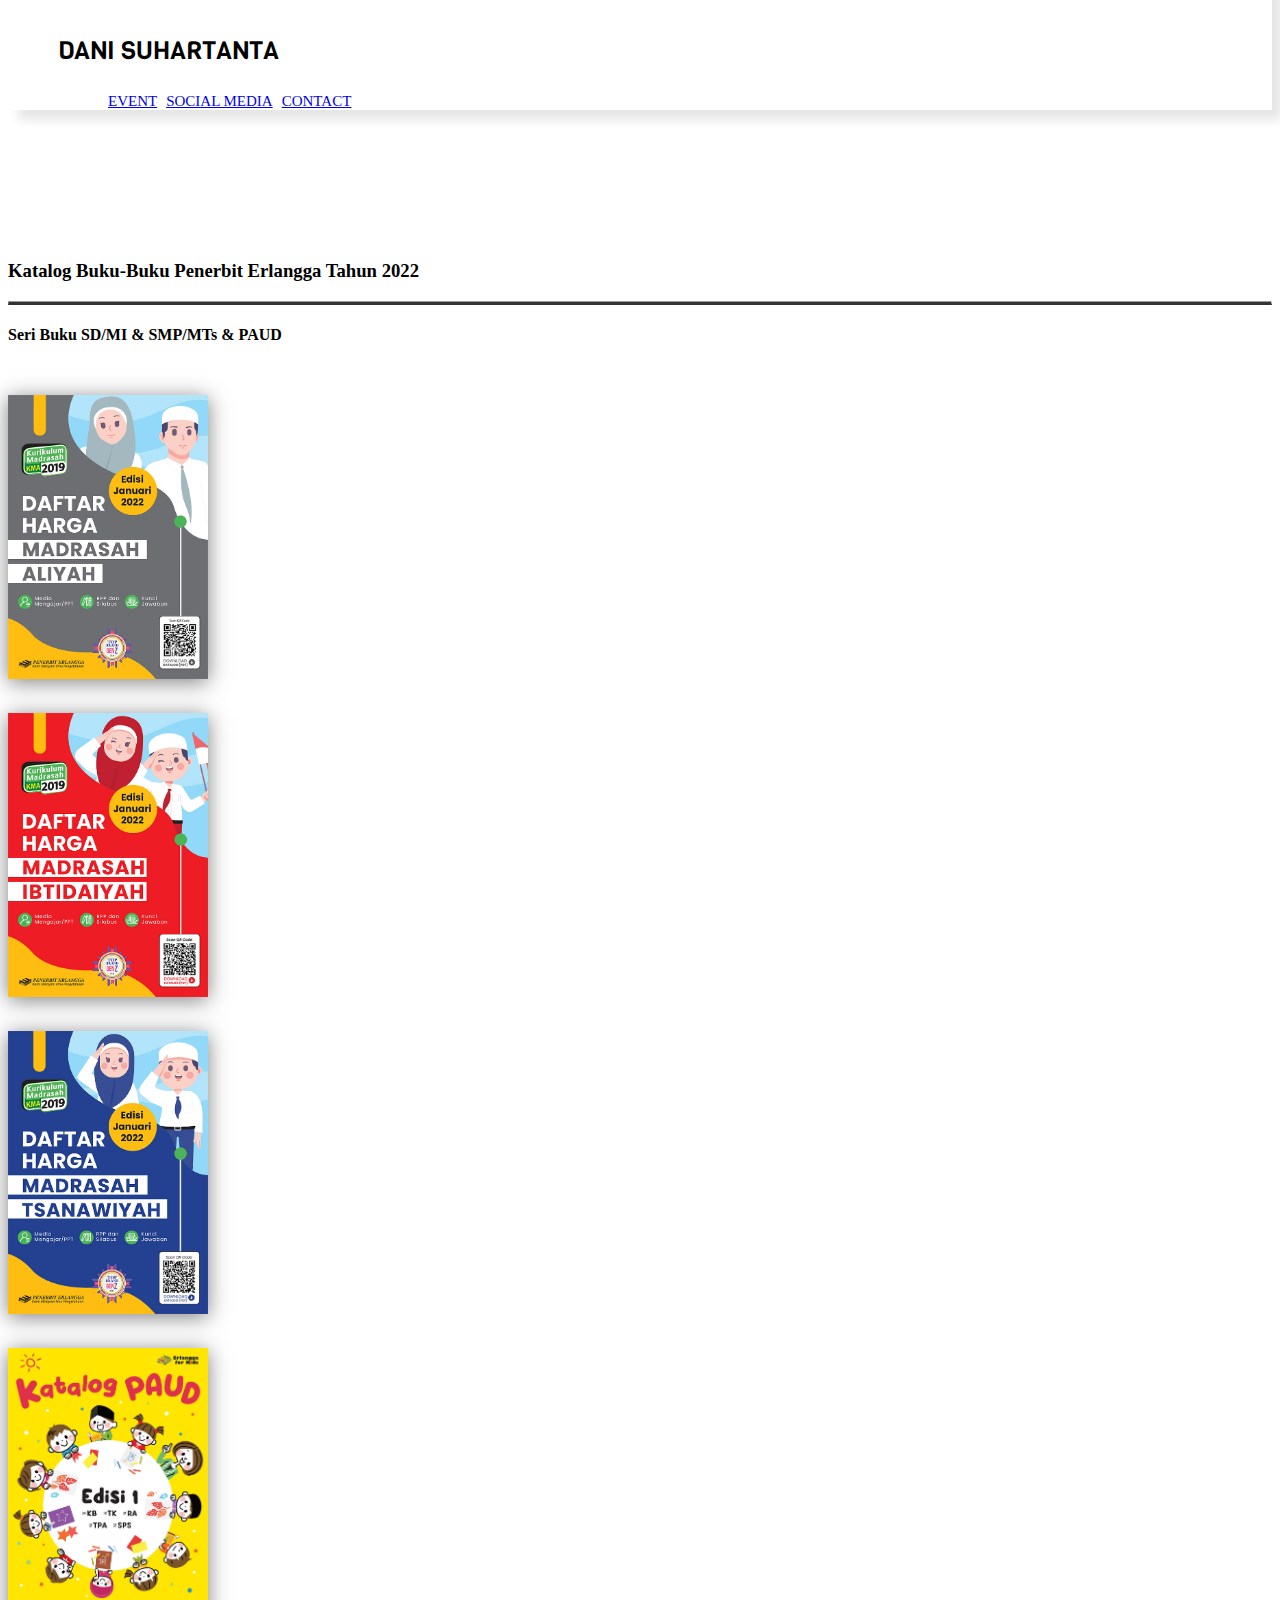
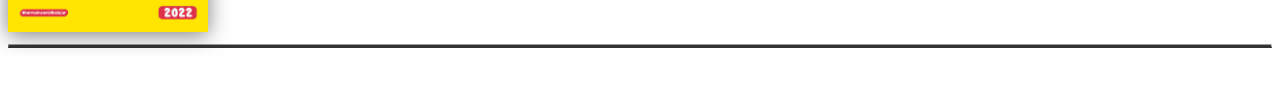
<file: katalog.html>
<!DOCTYPE html>
<html lang="en">
  <head>
    <!-- Required meta tags -->
    <meta charset="utf-8" />
    <meta name="viewport" content="width=device-width, initial-scale=1, shrink-to-fit=no" />

    <!-- Bootstrap CSS -->
    <link rel="stylesheet" href="https://cdn.jsdelivr.net/npm/bootstrap@4.6.1/dist/css/bootstrap.min.css" integrity="sha384-zCbKRCUGaJDkqS1kPbPd7TveP5iyJE0EjAuZQTgFLD2ylzuqKfdKlfG/eSrtxUkn" crossorigin="anonymous" />

    <link rel="stylesheet" href="css/style.css">

    <link rel="preconnect" href="https://fonts.googleapis.com">
    <link rel="preconnect" href="https://fonts.gstatic.com" crossorigin>
    <link href="https://fonts.googleapis.com/css2?family=Open+Sans:ital,wght@1,600&family=Viga&display=swap" rel="stylesheet"> 
    
    <title>Hello, world!</title>
  </head>
  <body>

    <nav class="navbar fixed-top navbar-expand-lg navbar-light">
        <div class="container"> 
        <button class="navbar-toggler" type="button" data-toggle="collapse" data-target="#navbarNavAltMarkup" aria-controls="navbarNavAltMarkup" aria-expanded="false" aria-label="Toggle navigation">
          <span class="navbar-toggler-icon"></span>
        </button>
        <div class="collapse navbar-collapse" id="navbarNavAltMarkup">
          <div class="navbar-nav">
            <a class="nav-link home" href="index.html">Home
            <a class="nav-link text-center" href="company.html">Company Profile </a>
            <a class="nav-link" href="katalog.html">Katalog</a>
            <p class="nama">Dani Suhartanta</p>
            <a class="nav-link tombol" href="event.html">Event</a>
            <a class="nav-link" href="social-media.html">Social Media</a>
            <a class="nav-link" href="contact.html">Contact</a>
          </div>
        </div>
    </div>
      </nav>

    <div class="container katalog">
        <div class="row">
            <div class="col">
                <h3 class="text-center">Katalog Buku-Buku Penerbit Erlangga Tahun 2022</h3>
                <hr>
                <h4 class="text-center">Seri Buku SD/MI & SMP/MTs & PAUD</h4>
            </div>
        </div>

        <div class="row katalog-gambar">
            <div class="col">
                <a href="https://erlangga.co.id/katalog/2022/Katalog-MAKMA2019-EdJanuari-2022.pdf" target="_blank"><img src="img/katalog1.jpg" alt=""> </a>
            </div>

            <div class="col">
                <a href="https://erlangga.co.id/katalog/2022/Katalog-MIKMA2019-EdJanuari-2022.pdf " target="_blank"> <img src="img/katalog2.jpg" alt=""> </a>
            </div>

            <div class="col">
                <a href="https://erlangga.co.id/katalog/2022/Katalog-MTsKMA2019-EdJanuari-2022.pdf" target="_blank"> <img src="img/katalog3.jpg" alt=""> </a>
            </div>

            <div class="col">
                <a href="https://erlangga.co.id/katalog/2022/Katalogpaudedisi12022.pdf" target="_blank"> <img src="img/katalog4.jpg" alt=""> </a>
            </div>
            <hr>
        </div>
        
    </div>
    <!-- Optional JavaScript; choose one of the two! -->

    <!-- Option 1: jQuery and Bootstrap Bundle (includes Popper) -->
    <script src="https://cdn.jsdelivr.net/npm/jquery@3.5.1/dist/jquery.slim.min.js" integrity="sha384-DfXdz2htPH0lsSSs5nCTpuj/zy4C+OGpamoFVy38MVBnE+IbbVYUew+OrCXaRkfj" crossorigin="anonymous"></script>
    <script src="https://cdn.jsdelivr.net/npm/bootstrap@4.6.1/dist/js/bootstrap.bundle.min.js" integrity="sha384-fQybjgWLrvvRgtW6bFlB7jaZrFsaBXjsOMm/tB9LTS58ONXgqbR9W8oWht/amnpF" crossorigin="anonymous"></script>

    <!-- Option 2: Separate Popper and Bootstrap JS -->
    <!--
    <script src="https://cdn.jsdelivr.net/npm/jquery@3.5.1/dist/jquery.slim.min.js" integrity="sha384-DfXdz2htPH0lsSSs5nCTpuj/zy4C+OGpamoFVy38MVBnE+IbbVYUew+OrCXaRkfj" crossorigin="anonymous"></script>
    <script src="https://cdn.jsdelivr.net/npm/popper.js@1.16.1/dist/umd/popper.min.js" integrity="sha384-9/reFTGAW83EW2RDu2S0VKaIzap3H66lZH81PoYlFhbGU+6BZp6G7niu735Sk7lN" crossorigin="anonymous"></script>
    <script src="https://cdn.jsdelivr.net/npm/bootstrap@4.6.1/dist/js/bootstrap.min.js" integrity="sha384-VHvPCCyXqtD5DqJeNxl2dtTyhF78xXNXdkwX1CZeRusQfRKp+tA7hAShOK/B/fQ2" crossorigin="anonymous"></script>
    -->
  </body>
</html>
</file>
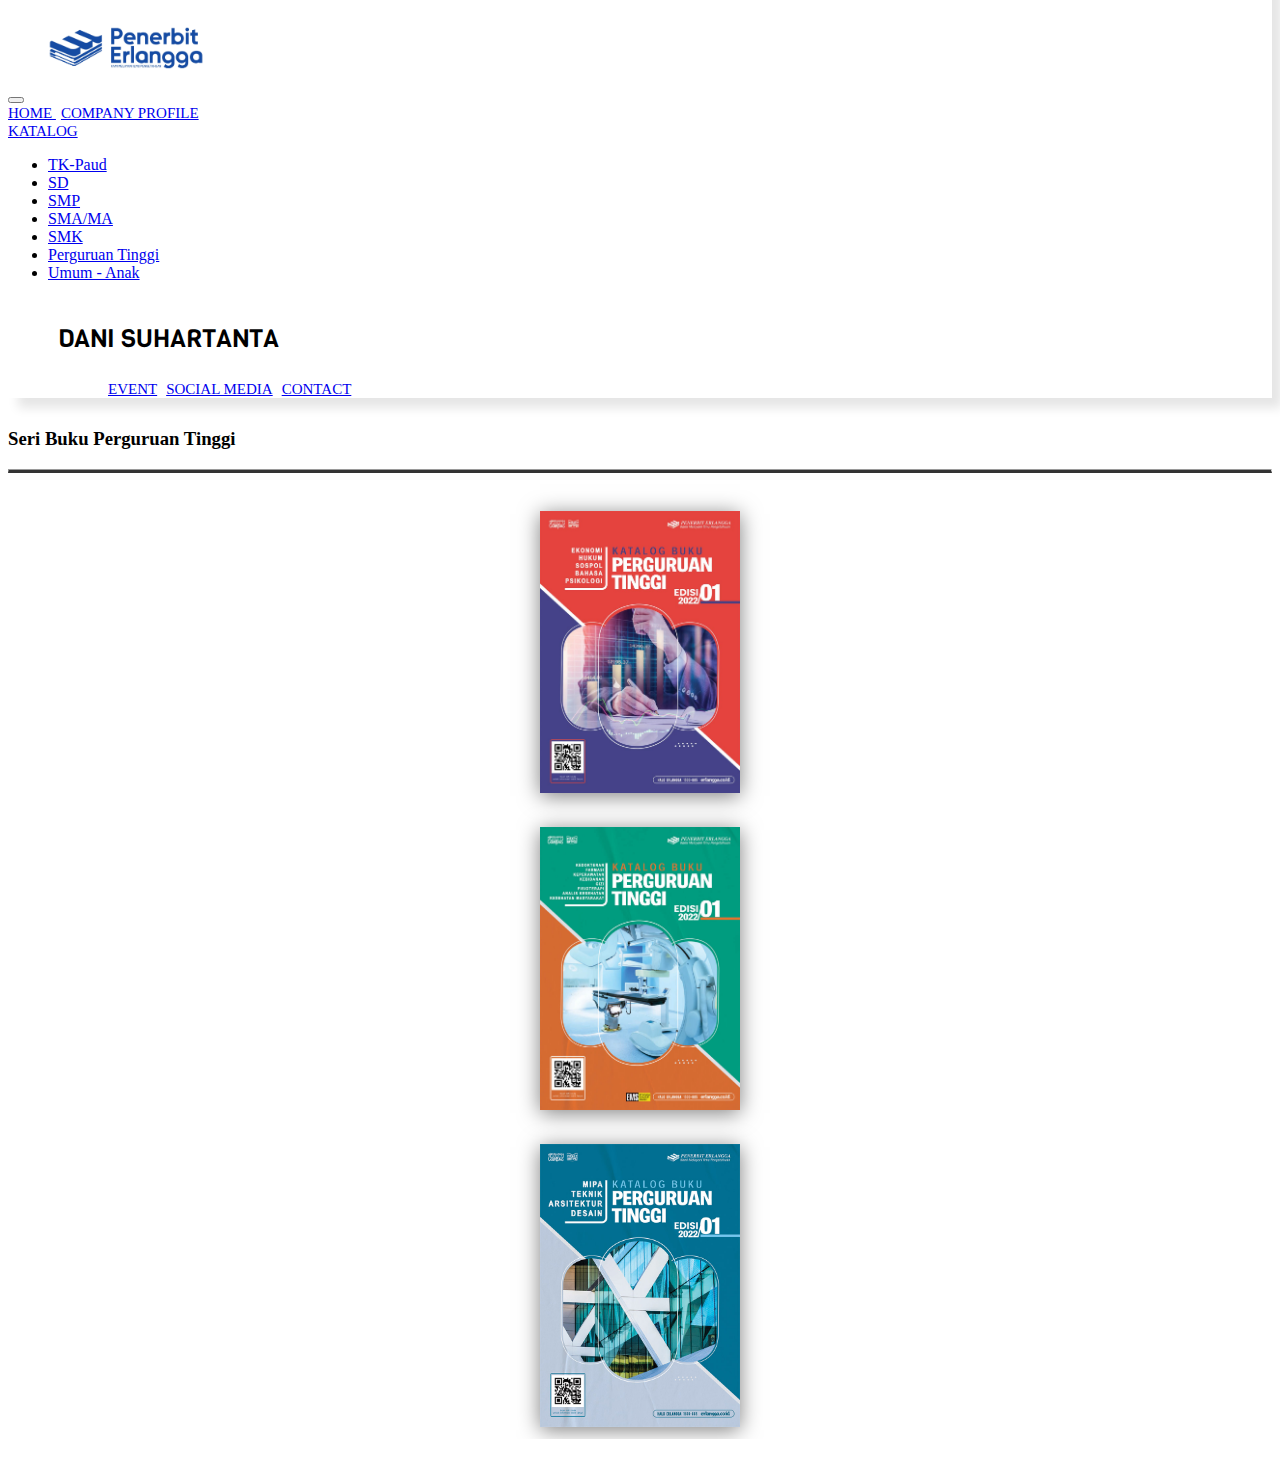
<file: perguruan-tinggi.html>
<!DOCTYPE html>
<html lang="en">
  <head>
    <!-- Required meta tags -->
    <meta charset="utf-8" />
    <meta name="viewport" content="width=device-width, initial-scale=1, shrink-to-fit=no" />

    <!-- Bootstrap CSS -->
    <link rel="stylesheet" href="https://cdn.jsdelivr.net/npm/bootstrap@4.6.1/dist/css/bootstrap.min.css" integrity="sha384-zCbKRCUGaJDkqS1kPbPd7TveP5iyJE0EjAuZQTgFLD2ylzuqKfdKlfG/eSrtxUkn" crossorigin="anonymous" />

    <link rel="stylesheet" href="css/style.css">

    <link rel="preconnect" href="https://fonts.googleapis.com">
    <link rel="preconnect" href="https://fonts.gstatic.com" crossorigin>
    <link href="https://fonts.googleapis.com/css2?family=Open+Sans:ital,wght@1,600&family=Viga&display=swap" rel="stylesheet"> 
    
    <title>Hello, world!</title>
  </head>
  <body>

    <nav class="navbar navbar-expand-lg navbar-light">
      <button class="navbar-toggler" type="button" data-toggle="collapse" data-target="#navbarNavAltMarkup" aria-controls="navbarNavAltMarkup" aria-expanded="false" aria-label="Toggle navigation">
        <span class="navbar-toggler-icon"></span>
      </button>
      <img src="img/logo-erl.jpg" alt="">
        <div class="container"> 
        <div class="collapse navbar-collapse" id="navbarNavAltMarkup">
          <div class="navbar-nav">
            <a class="nav-link" href="index.html">Home
            <a class="nav-link" href="company.html">Company Profile </a>
            <li class="nav-item dropdown">
              <a class="nav-link" href="#" id="navbarScrollingDropdown" role="button" data-toggle="dropdown" aria-expanded="false">
                Katalog
              </a>
              <ul class="dropdown-menu" aria-labelledby="navbarScrollingDropdown">
                <li><a class="dropdown-item" href="tk-paud.html">TK-Paud</a></li>
                <li><a class="dropdown-item" href="sd.html">SD</a></li>
                <li><a class="dropdown-item" href="smp.html">SMP</a></li>
                <li><a class="dropdown-item" href="sma.html">SMA/MA</a></li>
                <li><a class="dropdown-item" href="smk.html">SMK</a></li>
                <li><a class="dropdown-item" href="perguruan-tinggi.html">Perguruan Tinggi</a></li>
                <li><a class="dropdown-item" href="umum-anak.html">Umum - Anak</a></li>
              </ul>
            </li>
            <p class="nama">Dani Suhartanta</p>
            <a class="nav-link tombol" href="event.html">Event</a>
            <a class="nav-link" href="social-media.html">Social Media</a>
            <a class="nav-link" href="company.html">Contact</a>
          </div>
        </div>
    </div>
      </nav>

    <div class="container perguruan-tinggi">
        <div class="row">
            <div class="col">
                <h3 class="text-center">Seri Buku Perguruan Tinggi</h3>
                <hr>
            </div>
        </div>
        
        <center>
        <div class="row katalog-gambar">
            <div class="col">
                <a href="https://erlangga.co.id/katalog/2022/katalog-PERTI-EKONOMI-Edisi12022.pdf" target="_blank"><img src="img/perguruan-tinggi.jpg" alt=""> </a>
            </div>

            <div class="col">
                <a href="https://erlangga.co.id/katalog/2022/katalog-PERTI-KEDOKTERAN-Edisi12022.pdf" target="_blank"><img src="img/perguruan-tinggi2.jpg" alt=""> </a>
            </div>

            <div class="col">
                <a href="https://erlangga.co.id/katalog/2022/katalog-PERTI-MIPA-Edisi12022.pdf" target="_blank"><img src="img/perguruan-tinggi3.jpg" alt=""> </a>
            </div>
        </div>
    </center>
        
    </div>
    <!-- Optional JavaScript; choose one of the two! -->

    <!-- Option 1: jQuery and Bootstrap Bundle (includes Popper) -->
    <script src="https://cdn.jsdelivr.net/npm/jquery@3.5.1/dist/jquery.slim.min.js" integrity="sha384-DfXdz2htPH0lsSSs5nCTpuj/zy4C+OGpamoFVy38MVBnE+IbbVYUew+OrCXaRkfj" crossorigin="anonymous"></script>
    <script src="https://cdn.jsdelivr.net/npm/bootstrap@4.6.1/dist/js/bootstrap.bundle.min.js" integrity="sha384-fQybjgWLrvvRgtW6bFlB7jaZrFsaBXjsOMm/tB9LTS58ONXgqbR9W8oWht/amnpF" crossorigin="anonymous"></script>

    <!-- Option 2: Separate Popper and Bootstrap JS -->
    <!--
    <script src="https://cdn.jsdelivr.net/npm/jquery@3.5.1/dist/jquery.slim.min.js" integrity="sha384-DfXdz2htPH0lsSSs5nCTpuj/zy4C+OGpamoFVy38MVBnE+IbbVYUew+OrCXaRkfj" crossorigin="anonymous"></script>
    <script src="https://cdn.jsdelivr.net/npm/popper.js@1.16.1/dist/umd/popper.min.js" integrity="sha384-9/reFTGAW83EW2RDu2S0VKaIzap3H66lZH81PoYlFhbGU+6BZp6G7niu735Sk7lN" crossorigin="anonymous"></script>
    <script src="https://cdn.jsdelivr.net/npm/bootstrap@4.6.1/dist/js/bootstrap.min.js" integrity="sha384-VHvPCCyXqtD5DqJeNxl2dtTyhF78xXNXdkwX1CZeRusQfRKp+tA7hAShOK/B/fQ2" crossorigin="anonymous"></script>
    -->
  </body>
</html>
</file>
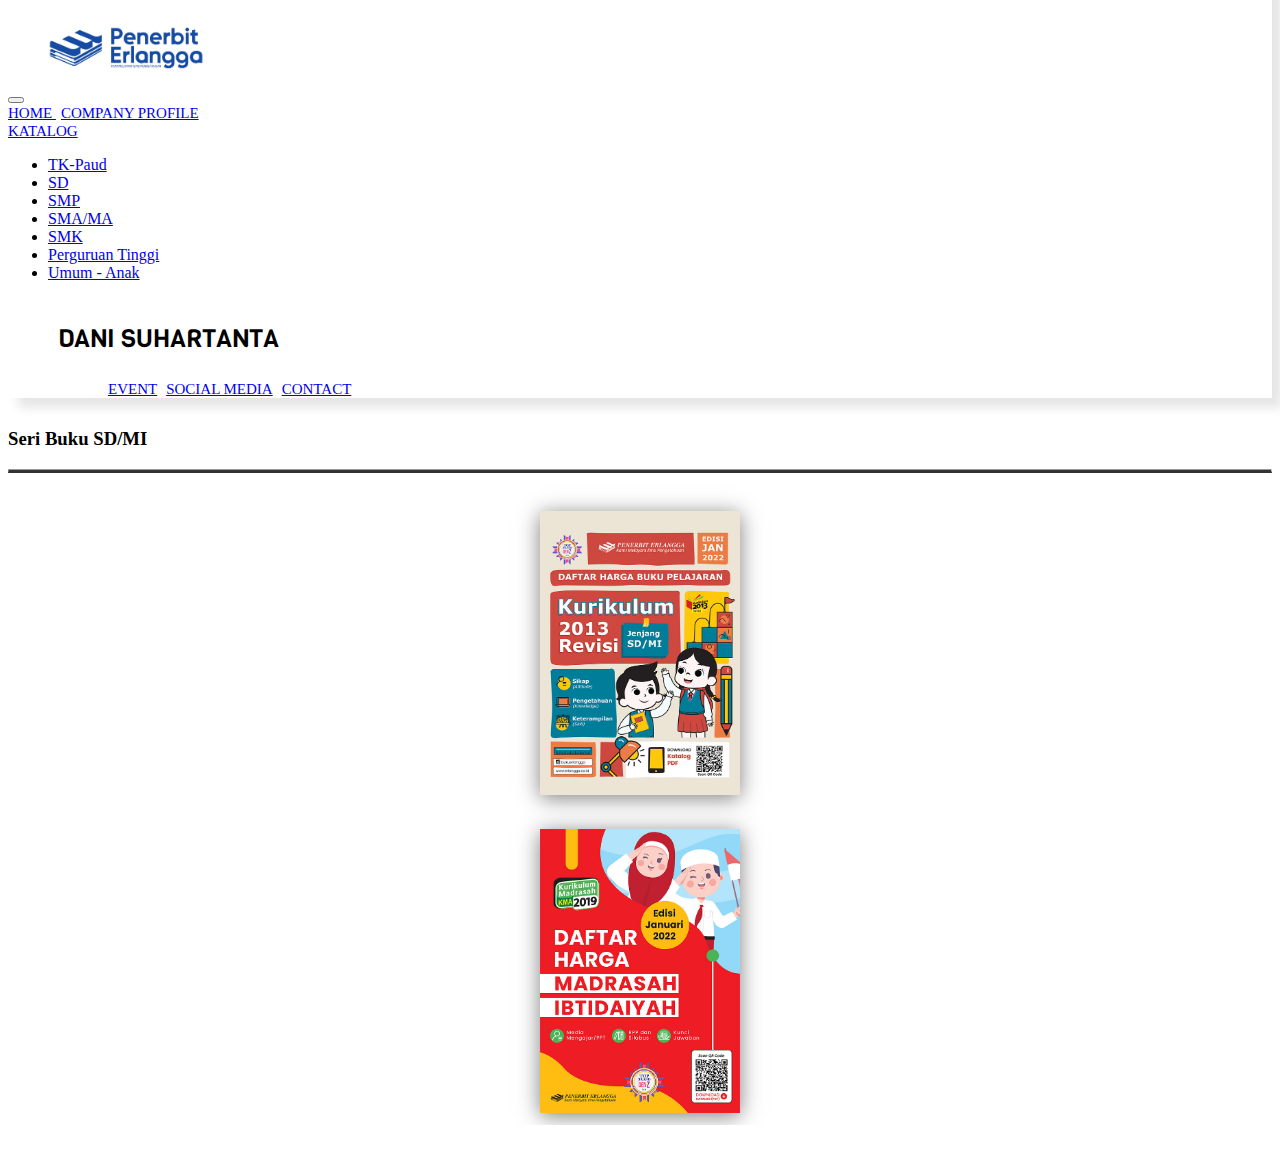
<file: sd.html>
<!DOCTYPE html>
<html lang="en">
  <head>
    <!-- Required meta tags -->
    <meta charset="utf-8" />
    <meta name="viewport" content="width=device-width, initial-scale=1, shrink-to-fit=no" />

    <!-- Bootstrap CSS -->
    <link rel="stylesheet" href="https://cdn.jsdelivr.net/npm/bootstrap@4.6.1/dist/css/bootstrap.min.css" integrity="sha384-zCbKRCUGaJDkqS1kPbPd7TveP5iyJE0EjAuZQTgFLD2ylzuqKfdKlfG/eSrtxUkn" crossorigin="anonymous" />

    <link rel="stylesheet" href="css/style.css">

    <link rel="preconnect" href="https://fonts.googleapis.com">
    <link rel="preconnect" href="https://fonts.gstatic.com" crossorigin>
    <link href="https://fonts.googleapis.com/css2?family=Open+Sans:ital,wght@1,600&family=Viga&display=swap" rel="stylesheet"> 
    
    <title>Hello, world!</title>
  </head>
  <body>
    <nav class="navbar navbar-expand-lg navbar-light">
      <button class="navbar-toggler" type="button" data-toggle="collapse" data-target="#navbarNavAltMarkup" aria-controls="navbarNavAltMarkup" aria-expanded="false" aria-label="Toggle navigation">
        <span class="navbar-toggler-icon"></span>
      </button>
      <img src="img/logo-erl.jpg" alt="">
        <div class="container"> 
        <div class="collapse navbar-collapse" id="navbarNavAltMarkup">
          <div class="navbar-nav">
            <a class="nav-link" href="index.html">Home
            <a class="nav-link" href="company.html">Company Profile </a>
            <li class="nav-item dropdown">
              <a class="nav-link" href="#" id="navbarScrollingDropdown" role="button" data-toggle="dropdown" aria-expanded="false">
                Katalog
              </a>
              <ul class="dropdown-menu" aria-labelledby="navbarScrollingDropdown">
                <li><a class="dropdown-item" href="tk-paud.html">TK-Paud</a></li>
                <li><a class="dropdown-item" href="sd.html">SD</a></li>
                <li><a class="dropdown-item" href="smp.html">SMP</a></li>
                <li><a class="dropdown-item" href="sma.html">SMA/MA</a></li>
                <li><a class="dropdown-item" href="smk.html">SMK</a></li>
                <li><a class="dropdown-item" href="perguruan-tinggi.html">Perguruan Tinggi</a></li>
                <li><a class="dropdown-item" href="umum-anak.html">Umum - Anak</a></li>
              </ul>
            </li>
            <p class="nama">Dani Suhartanta</p>
            <a class="nav-link tombol" href="event.html">Event</a>
            <a class="nav-link" href="social-media.html">Social Media</a>
            <a class="nav-link" href="company.html">Contact</a>
          </div>
        </div>
    </div>
      </nav>

    <div class="container sd">
        <div class="row">
            <div class="col">
                <h3 class="text-center">Seri Buku SD/MI</h3>
                <hr>
            </div>
        </div>
        
        <center>
        <div class="row katalog-gambar">
            <div class="col-lg">
                <a href="https://erlangga.co.id/katalog/2022/Katalog-SDK13N-EdJanuari-2022.pdf" target="_blank"><img src="img/sd-mi.jpg" alt=""> </a>
            </div>

            <div class="col-lg">
                <a href="https://erlangga.co.id/katalog/2022/Katalog-MIKMA2019-EdJanuari-2022.pdf" target="_blank"> <img src="img/sd-mi2.jpg" alt=""> </a>
            </div>
        </div>
    </center>
        
    </div>
    <!-- Optional JavaScript; choose one of the two! -->

    <!-- Option 1: jQuery and Bootstrap Bundle (includes Popper) -->
    <script src="https://cdn.jsdelivr.net/npm/jquery@3.5.1/dist/jquery.slim.min.js" integrity="sha384-DfXdz2htPH0lsSSs5nCTpuj/zy4C+OGpamoFVy38MVBnE+IbbVYUew+OrCXaRkfj" crossorigin="anonymous"></script>
    <script src="https://cdn.jsdelivr.net/npm/bootstrap@4.6.1/dist/js/bootstrap.bundle.min.js" integrity="sha384-fQybjgWLrvvRgtW6bFlB7jaZrFsaBXjsOMm/tB9LTS58ONXgqbR9W8oWht/amnpF" crossorigin="anonymous"></script>

    <!-- Option 2: Separate Popper and Bootstrap JS -->
    <!--
    <script src="https://cdn.jsdelivr.net/npm/jquery@3.5.1/dist/jquery.slim.min.js" integrity="sha384-DfXdz2htPH0lsSSs5nCTpuj/zy4C+OGpamoFVy38MVBnE+IbbVYUew+OrCXaRkfj" crossorigin="anonymous"></script>
    <script src="https://cdn.jsdelivr.net/npm/popper.js@1.16.1/dist/umd/popper.min.js" integrity="sha384-9/reFTGAW83EW2RDu2S0VKaIzap3H66lZH81PoYlFhbGU+6BZp6G7niu735Sk7lN" crossorigin="anonymous"></script>
    <script src="https://cdn.jsdelivr.net/npm/bootstrap@4.6.1/dist/js/bootstrap.min.js" integrity="sha384-VHvPCCyXqtD5DqJeNxl2dtTyhF78xXNXdkwX1CZeRusQfRKp+tA7hAShOK/B/fQ2" crossorigin="anonymous"></script>
    -->
  </body>
</html>
</file>
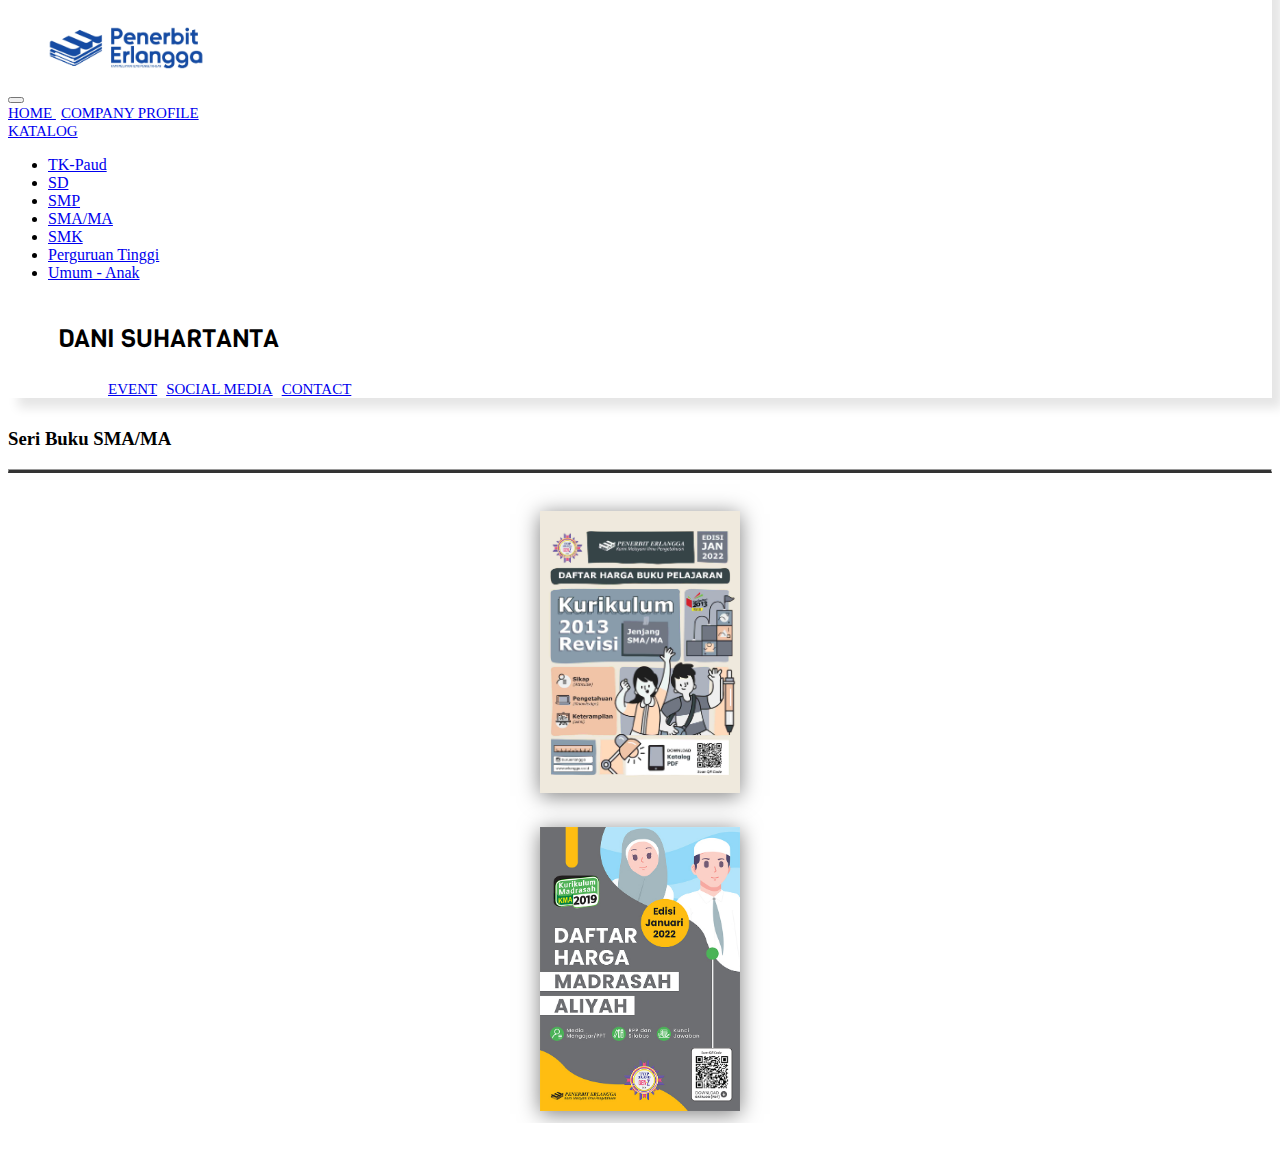
<file: sma.html>
<!DOCTYPE html>
<html lang="en">
  <head>
    <!-- Required meta tags -->
    <meta charset="utf-8" />
    <meta name="viewport" content="width=device-width, initial-scale=1, shrink-to-fit=no" />

    <!-- Bootstrap CSS -->
    <link rel="stylesheet" href="https://cdn.jsdelivr.net/npm/bootstrap@4.6.1/dist/css/bootstrap.min.css" integrity="sha384-zCbKRCUGaJDkqS1kPbPd7TveP5iyJE0EjAuZQTgFLD2ylzuqKfdKlfG/eSrtxUkn" crossorigin="anonymous" />

    <link rel="stylesheet" href="css/style.css">

    <link rel="preconnect" href="https://fonts.googleapis.com">
    <link rel="preconnect" href="https://fonts.gstatic.com" crossorigin>
    <link href="https://fonts.googleapis.com/css2?family=Open+Sans:ital,wght@1,600&family=Viga&display=swap" rel="stylesheet"> 
    
    <title>Hello, world!</title>
  </head>
  <body>
    <nav class="navbar navbar-expand-lg navbar-light">
      <button class="navbar-toggler" type="button" data-toggle="collapse" data-target="#navbarNavAltMarkup" aria-controls="navbarNavAltMarkup" aria-expanded="false" aria-label="Toggle navigation">
        <span class="navbar-toggler-icon"></span>
      </button>
      <img src="img/logo-erl.jpg" alt="">
        <div class="container"> 
        <div class="collapse navbar-collapse" id="navbarNavAltMarkup">
          <div class="navbar-nav">
            <a class="nav-link" href="index.html">Home
            <a class="nav-link" href="company.html">Company Profile </a>
            <li class="nav-item dropdown">
              <a class="nav-link" href="#" id="navbarScrollingDropdown" role="button" data-toggle="dropdown" aria-expanded="false">
                Katalog
              </a>
              <ul class="dropdown-menu" aria-labelledby="navbarScrollingDropdown">
                <li><a class="dropdown-item" href="tk-paud.html">TK-Paud</a></li>
                <li><a class="dropdown-item" href="sd.html">SD</a></li>
                <li><a class="dropdown-item" href="smp.html">SMP</a></li>
                <li><a class="dropdown-item" href="sma.html">SMA/MA</a></li>
                <li><a class="dropdown-item" href="smk.html">SMK</a></li>
                <li><a class="dropdown-item" href="perguruan-tinggi.html">Perguruan Tinggi</a></li>
                <li><a class="dropdown-item" href="umum-anak.html">Umum - Anak</a></li>
              </ul>
            </li>
            <p class="nama">Dani Suhartanta</p>
            <a class="nav-link tombol" href="event.html">Event</a>
            <a class="nav-link" href="social-media.html">Social Media</a>
            <a class="nav-link" href="company.html">Contact</a>
          </div>
        </div>
    </div>
      </nav>

    <div class="container sma">
        <div class="row">
            <div class="col">
                <h3 class="text-center">Seri Buku SMA/MA</h3>
                <hr>
            </div>
        </div>
        
        <center>
        <div class="row katalog-gambar">
            <div class="col">
                <a href="https://erlangga.co.id/katalog/2022/Katalog-SMAK13N-EdJanuari-2022.pdf" target="_blank"><img src="img/sma-ma.jpg" alt=""> </a>
            </div>

            <div class="col">
                <a href="https://erlangga.co.id/katalog/2022/Katalog-MAKMA2019-EdJanuari-2022.pdf" target="_blank"> <img src="img/sma-ma2.jpg" alt=""> </a>
            </div>
        </div>
    </center>
        
    </div>
    <!-- Optional JavaScript; choose one of the two! -->

    <!-- Option 1: jQuery and Bootstrap Bundle (includes Popper) -->
    <script src="https://cdn.jsdelivr.net/npm/jquery@3.5.1/dist/jquery.slim.min.js" integrity="sha384-DfXdz2htPH0lsSSs5nCTpuj/zy4C+OGpamoFVy38MVBnE+IbbVYUew+OrCXaRkfj" crossorigin="anonymous"></script>
    <script src="https://cdn.jsdelivr.net/npm/bootstrap@4.6.1/dist/js/bootstrap.bundle.min.js" integrity="sha384-fQybjgWLrvvRgtW6bFlB7jaZrFsaBXjsOMm/tB9LTS58ONXgqbR9W8oWht/amnpF" crossorigin="anonymous"></script>

    <!-- Option 2: Separate Popper and Bootstrap JS -->
    <!--
    <script src="https://cdn.jsdelivr.net/npm/jquery@3.5.1/dist/jquery.slim.min.js" integrity="sha384-DfXdz2htPH0lsSSs5nCTpuj/zy4C+OGpamoFVy38MVBnE+IbbVYUew+OrCXaRkfj" crossorigin="anonymous"></script>
    <script src="https://cdn.jsdelivr.net/npm/popper.js@1.16.1/dist/umd/popper.min.js" integrity="sha384-9/reFTGAW83EW2RDu2S0VKaIzap3H66lZH81PoYlFhbGU+6BZp6G7niu735Sk7lN" crossorigin="anonymous"></script>
    <script src="https://cdn.jsdelivr.net/npm/bootstrap@4.6.1/dist/js/bootstrap.min.js" integrity="sha384-VHvPCCyXqtD5DqJeNxl2dtTyhF78xXNXdkwX1CZeRusQfRKp+tA7hAShOK/B/fQ2" crossorigin="anonymous"></script>
    -->
  </body>
</html>
</file>
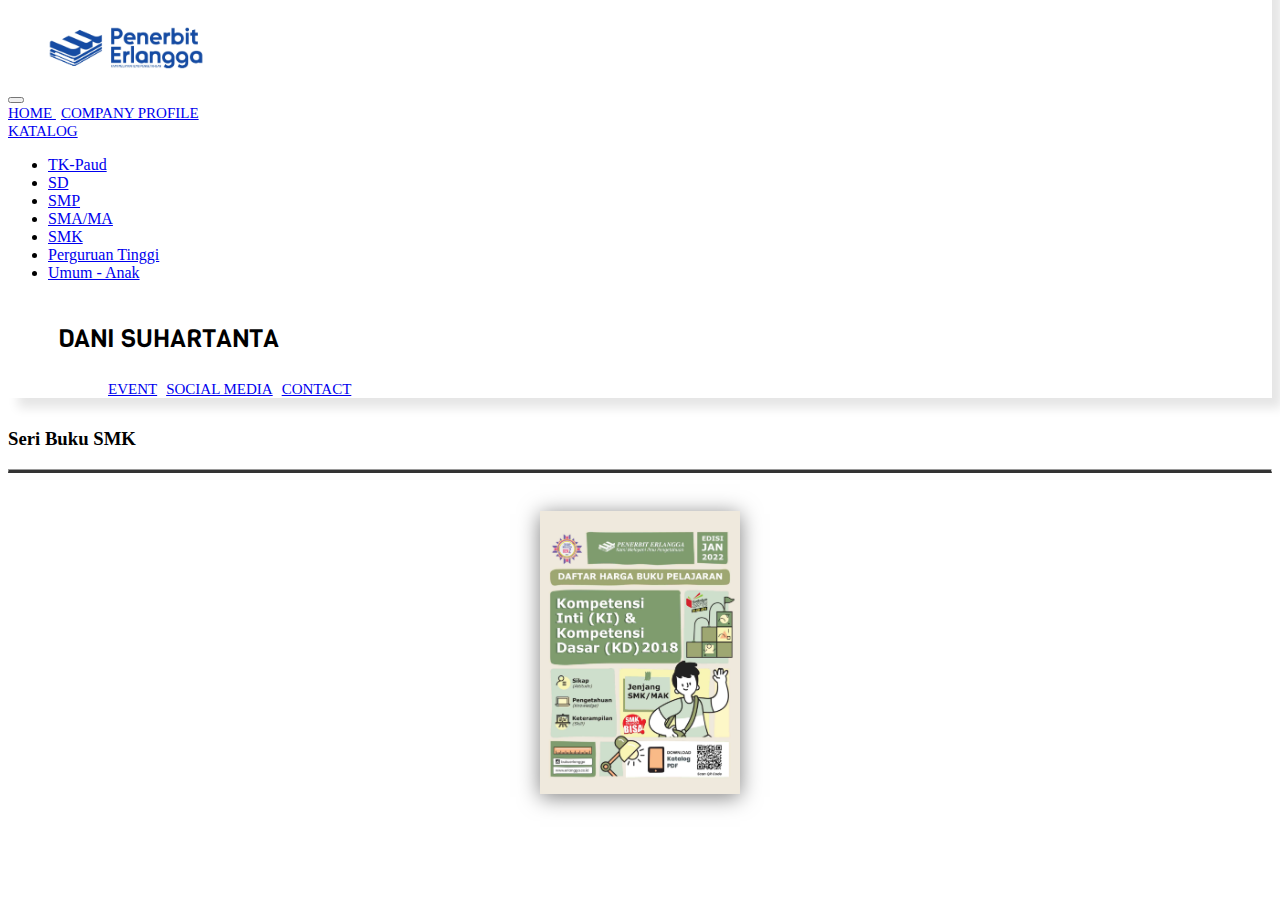
<file: smk.html>
<!DOCTYPE html>
<html lang="en">
  <head>
    <!-- Required meta tags -->
    <meta charset="utf-8" />
    <meta name="viewport" content="width=device-width, initial-scale=1, shrink-to-fit=no" />

    <!-- Bootstrap CSS -->
    <link rel="stylesheet" href="https://cdn.jsdelivr.net/npm/bootstrap@4.6.1/dist/css/bootstrap.min.css" integrity="sha384-zCbKRCUGaJDkqS1kPbPd7TveP5iyJE0EjAuZQTgFLD2ylzuqKfdKlfG/eSrtxUkn" crossorigin="anonymous" />

    <link rel="stylesheet" href="css/style.css">

    <link rel="preconnect" href="https://fonts.googleapis.com">
    <link rel="preconnect" href="https://fonts.gstatic.com" crossorigin>
    <link href="https://fonts.googleapis.com/css2?family=Open+Sans:ital,wght@1,600&family=Viga&display=swap" rel="stylesheet"> 
    
    <title>Hello, world!</title>
  </head>
  <body>

    <nav class="navbar navbar-expand-lg navbar-light">
      <button class="navbar-toggler" type="button" data-toggle="collapse" data-target="#navbarNavAltMarkup" aria-controls="navbarNavAltMarkup" aria-expanded="false" aria-label="Toggle navigation">
        <span class="navbar-toggler-icon"></span>
      </button>
      <img src="img/logo-erl.jpg" alt="">
        <div class="container"> 
        <div class="collapse navbar-collapse" id="navbarNavAltMarkup">
          <div class="navbar-nav">
            <a class="nav-link" href="index.html">Home
            <a class="nav-link" href="company.html">Company Profile </a>
            <li class="nav-item dropdown">
              <a class="nav-link" href="#" id="navbarScrollingDropdown" role="button" data-toggle="dropdown" aria-expanded="false">
                Katalog
              </a>
              <ul class="dropdown-menu" aria-labelledby="navbarScrollingDropdown">
                <li><a class="dropdown-item" href="tk-paud.html">TK-Paud</a></li>
                <li><a class="dropdown-item" href="sd.html">SD</a></li>
                <li><a class="dropdown-item" href="smp.html">SMP</a></li>
                <li><a class="dropdown-item" href="sma.html">SMA/MA</a></li>
                <li><a class="dropdown-item" href="smk.html">SMK</a></li>
                <li><a class="dropdown-item" href="perguruan-tinggi.html">Perguruan Tinggi</a></li>
                <li><a class="dropdown-item" href="umum-anak.html">Umum - Anak</a></li>
              </ul>
            </li>
            <p class="nama">Dani Suhartanta</p>
            <a class="nav-link tombol" href="event.html">Event</a>
            <a class="nav-link" href="social-media.html">Social Media</a>
            <a class="nav-link" href="company.html">Contact</a>
          </div>
        </div>
    </div>
      </nav>

    <div class="container smk">
        <div class="row">
            <div class="col">
                <h3 class="text-center">Seri Buku SMK</h3>
                <hr>
            </div>
        </div>
        
        <center>
        <div class="row katalog-gambar">
            <div class="col">
                <a href="https://erlangga.co.id/katalog/2022/Katalog-SMKKIKD-EdJanuari-2022.pdf" target="_blank"><img src="img/smk.jpg" alt=""> </a>
            </div>
        </div>
    </center>
        
    </div>
    <!-- Optional JavaScript; choose one of the two! -->

    <!-- Option 1: jQuery and Bootstrap Bundle (includes Popper) -->
    <script src="https://cdn.jsdelivr.net/npm/jquery@3.5.1/dist/jquery.slim.min.js" integrity="sha384-DfXdz2htPH0lsSSs5nCTpuj/zy4C+OGpamoFVy38MVBnE+IbbVYUew+OrCXaRkfj" crossorigin="anonymous"></script>
    <script src="https://cdn.jsdelivr.net/npm/bootstrap@4.6.1/dist/js/bootstrap.bundle.min.js" integrity="sha384-fQybjgWLrvvRgtW6bFlB7jaZrFsaBXjsOMm/tB9LTS58ONXgqbR9W8oWht/amnpF" crossorigin="anonymous"></script>

    <!-- Option 2: Separate Popper and Bootstrap JS -->
    <!--
    <script src="https://cdn.jsdelivr.net/npm/jquery@3.5.1/dist/jquery.slim.min.js" integrity="sha384-DfXdz2htPH0lsSSs5nCTpuj/zy4C+OGpamoFVy38MVBnE+IbbVYUew+OrCXaRkfj" crossorigin="anonymous"></script>
    <script src="https://cdn.jsdelivr.net/npm/popper.js@1.16.1/dist/umd/popper.min.js" integrity="sha384-9/reFTGAW83EW2RDu2S0VKaIzap3H66lZH81PoYlFhbGU+6BZp6G7niu735Sk7lN" crossorigin="anonymous"></script>
    <script src="https://cdn.jsdelivr.net/npm/bootstrap@4.6.1/dist/js/bootstrap.min.js" integrity="sha384-VHvPCCyXqtD5DqJeNxl2dtTyhF78xXNXdkwX1CZeRusQfRKp+tA7hAShOK/B/fQ2" crossorigin="anonymous"></script>
    -->
  </body>
</html>
</file>
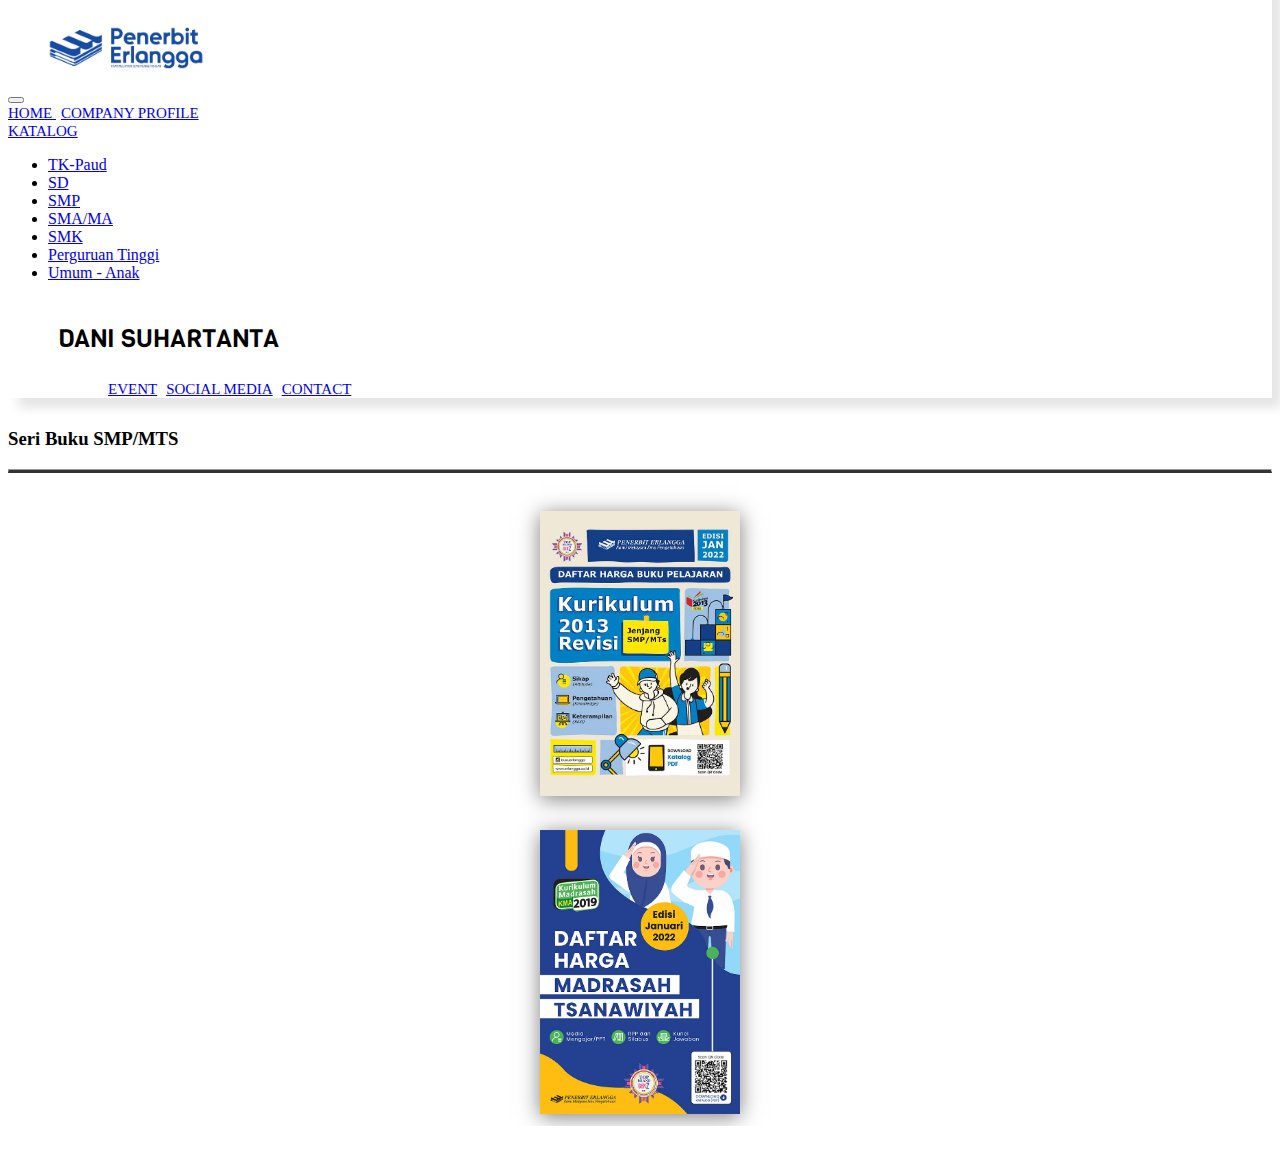
<file: smp.html>
<!DOCTYPE html>
<html lang="en">
  <head>
    <!-- Required meta tags -->
    <meta charset="utf-8" />
    <meta name="viewport" content="width=device-width, initial-scale=1, shrink-to-fit=no" />

    <!-- Bootstrap CSS -->
    <link rel="stylesheet" href="https://cdn.jsdelivr.net/npm/bootstrap@4.6.1/dist/css/bootstrap.min.css" integrity="sha384-zCbKRCUGaJDkqS1kPbPd7TveP5iyJE0EjAuZQTgFLD2ylzuqKfdKlfG/eSrtxUkn" crossorigin="anonymous" />

    <link rel="stylesheet" href="css/style.css">

    <link rel="preconnect" href="https://fonts.googleapis.com">
    <link rel="preconnect" href="https://fonts.gstatic.com" crossorigin>
    <link href="https://fonts.googleapis.com/css2?family=Open+Sans:ital,wght@1,600&family=Viga&display=swap" rel="stylesheet"> 
    
    <title>Hello, world!</title>
  </head>
  <body>
    <nav class="navbar navbar-expand-lg navbar-light">
      <button class="navbar-toggler" type="button" data-toggle="collapse" data-target="#navbarNavAltMarkup" aria-controls="navbarNavAltMarkup" aria-expanded="false" aria-label="Toggle navigation">
        <span class="navbar-toggler-icon"></span>
      </button>
      <img src="img/logo-erl.jpg" alt="">
        <div class="container"> 
        <div class="collapse navbar-collapse" id="navbarNavAltMarkup">
          <div class="navbar-nav">
            <a class="nav-link" href="index.html">Home
            <a class="nav-link" href="company.html">Company Profile </a>
            <li class="nav-item dropdown">
              <a class="nav-link" href="#" id="navbarScrollingDropdown" role="button" data-toggle="dropdown" aria-expanded="false">
                Katalog
              </a>
              <ul class="dropdown-menu" aria-labelledby="navbarScrollingDropdown">
                <li><a class="dropdown-item" href="tk-paud.html">TK-Paud</a></li>
                <li><a class="dropdown-item" href="sd.html">SD</a></li>
                <li><a class="dropdown-item" href="smp.html">SMP</a></li>
                <li><a class="dropdown-item" href="sma.html">SMA/MA</a></li>
                <li><a class="dropdown-item" href="smk.html">SMK</a></li>
                <li><a class="dropdown-item" href="perguruan-tinggi.html">Perguruan Tinggi</a></li>
                <li><a class="dropdown-item" href="umum-anak.html">Umum - Anak</a></li>
              </ul>
            </li>
            <p class="nama">Dani Suhartanta</p>
            <a class="nav-link tombol" href="event.html">Event</a>
            <a class="nav-link" href="social-media.html">Social Media</a>
            <a class="nav-link" href="company.html">Contact</a>
          </div>
        </div>
    </div>
      </nav>

    <div class="container smp">
        <div class="row">
            <div class="col">
                <h3 class="text-center">Seri Buku SMP/MTS</h3>
                <hr>
            </div>
        </div>
        
        <center>
        <div class="row katalog-gambar">
            <div class="col">
                <a href="https://erlangga.co.id/katalog/2022/Katalog-SMPK13N-EdJanuari-2022.pdf" target="_blank"><img src="img/smp-mts.jpg" alt=""> </a>
            </div>

            <div class="col">
                <a href="https://erlangga.co.id/katalog/2022/Katalog-MTsKMA2019-EdJanuari-2022.pdf" target="_blank"> <img src="img/smp-mts2.jpg" alt=""> </a>
            </div>
        </div>
    </center>
        
    </div>
    <!-- Optional JavaScript; choose one of the two! -->

    <!-- Option 1: jQuery and Bootstrap Bundle (includes Popper) -->
    <script src="https://cdn.jsdelivr.net/npm/jquery@3.5.1/dist/jquery.slim.min.js" integrity="sha384-DfXdz2htPH0lsSSs5nCTpuj/zy4C+OGpamoFVy38MVBnE+IbbVYUew+OrCXaRkfj" crossorigin="anonymous"></script>
    <script src="https://cdn.jsdelivr.net/npm/bootstrap@4.6.1/dist/js/bootstrap.bundle.min.js" integrity="sha384-fQybjgWLrvvRgtW6bFlB7jaZrFsaBXjsOMm/tB9LTS58ONXgqbR9W8oWht/amnpF" crossorigin="anonymous"></script>

    <!-- Option 2: Separate Popper and Bootstrap JS -->
    <!--
    <script src="https://cdn.jsdelivr.net/npm/jquery@3.5.1/dist/jquery.slim.min.js" integrity="sha384-DfXdz2htPH0lsSSs5nCTpuj/zy4C+OGpamoFVy38MVBnE+IbbVYUew+OrCXaRkfj" crossorigin="anonymous"></script>
    <script src="https://cdn.jsdelivr.net/npm/popper.js@1.16.1/dist/umd/popper.min.js" integrity="sha384-9/reFTGAW83EW2RDu2S0VKaIzap3H66lZH81PoYlFhbGU+6BZp6G7niu735Sk7lN" crossorigin="anonymous"></script>
    <script src="https://cdn.jsdelivr.net/npm/bootstrap@4.6.1/dist/js/bootstrap.min.js" integrity="sha384-VHvPCCyXqtD5DqJeNxl2dtTyhF78xXNXdkwX1CZeRusQfRKp+tA7hAShOK/B/fQ2" crossorigin="anonymous"></script>
    -->
  </body>
</html>
</file>
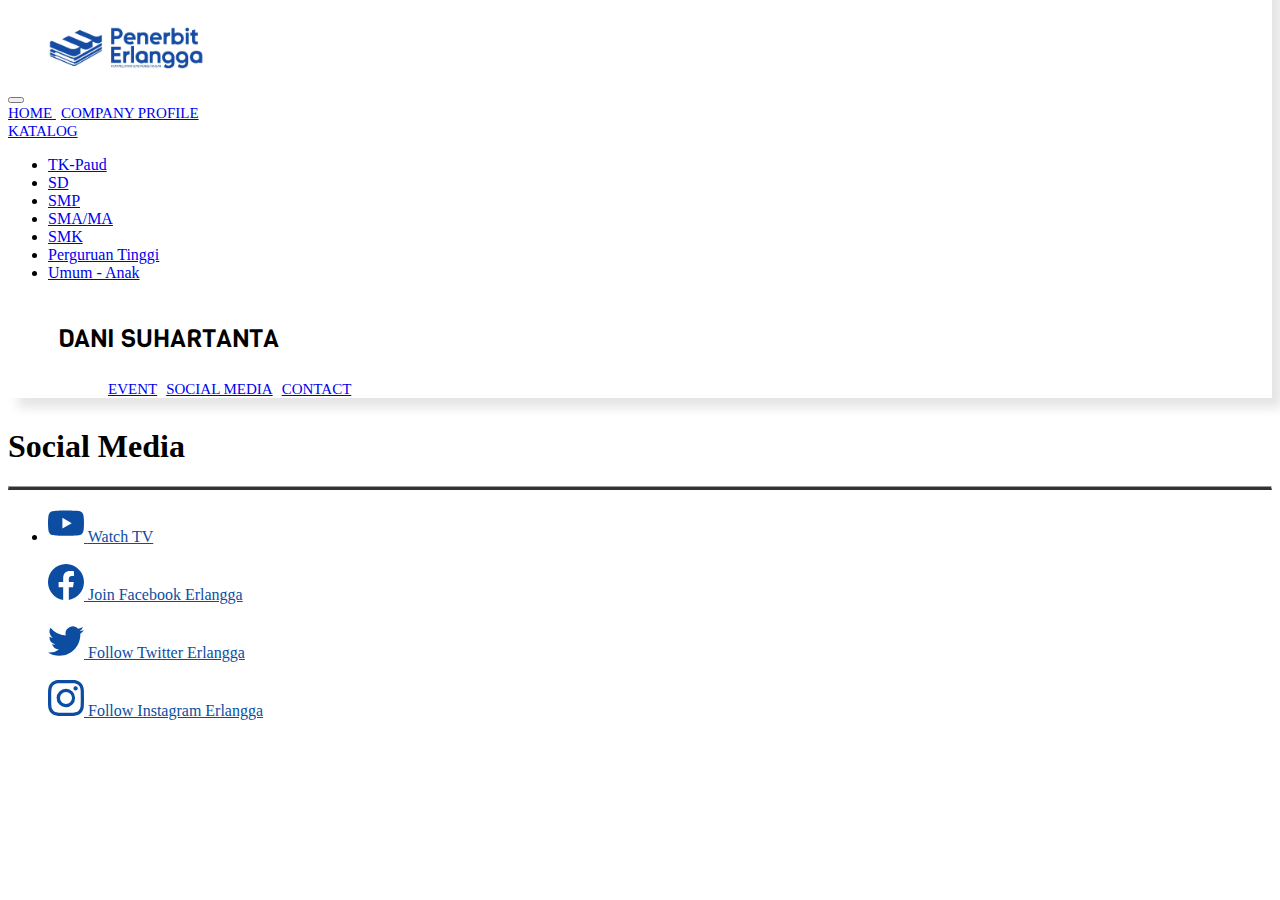
<file: social-media.html>
<!DOCTYPE html>
<html lang="en">
  <head>
    <!-- Required meta tags -->
    <meta charset="utf-8" />
    <meta name="viewport" content="width=device-width, initial-scale=1, shrink-to-fit=no" />

    <!-- Bootstrap CSS -->
    <link rel="stylesheet" href="https://cdn.jsdelivr.net/npm/bootstrap@4.6.1/dist/css/bootstrap.min.css" integrity="sha384-zCbKRCUGaJDkqS1kPbPd7TveP5iyJE0EjAuZQTgFLD2ylzuqKfdKlfG/eSrtxUkn" crossorigin="anonymous" />

    <link rel="stylesheet" href="css/style.css">

    <link rel="preconnect" href="https://fonts.googleapis.com">
    <link rel="preconnect" href="https://fonts.gstatic.com" crossorigin>
    <link href="https://fonts.googleapis.com/css2?family=Open+Sans:ital,wght@1,600&family=Viga&display=swap" rel="stylesheet"> 
    
    <title>Hello, world!</title>
  </head>
  <body>

    <nav class="navbar navbar-expand-lg navbar-light">
      <button class="navbar-toggler" type="button" data-toggle="collapse" data-target="#navbarNavAltMarkup" aria-controls="navbarNavAltMarkup" aria-expanded="false" aria-label="Toggle navigation">
        <span class="navbar-toggler-icon"></span>
      </button>
      <img src="img/logo-erl.jpg" alt="">
        <div class="container"> 
        <div class="collapse navbar-collapse" id="navbarNavAltMarkup">
          <div class="navbar-nav">
            <a class="nav-link home" href="index.html">Home
            <a class="nav-link" href="company.html">Company Profile </a>
            <li class="nav-item dropdown">
              <a class="nav-link" href="#" id="navbarScrollingDropdown" role="button" data-toggle="dropdown" aria-expanded="false">
                Katalog
              </a>
              <ul class="dropdown-menu" aria-labelledby="navbarScrollingDropdown">
                <li><a class="dropdown-item" href="tk-paud.html">TK-Paud</a></li>
                <li><a class="dropdown-item" href="sd.html">SD</a></li>
                <li><a class="dropdown-item" href="smp.html">SMP</a></li>
                <li><a class="dropdown-item" href="sma.html">SMA/MA</a></li>
                <li><a class="dropdown-item" href="smk.html">SMK</a></li>
                <li><a class="dropdown-item" href="perguruan-tinggi.html">Perguruan Tinggi</a></li>
                <li><a class="dropdown-item" href="umum-anak.html">Umum - Anak</a></li>
              </ul>
            </li>
            <p class="nama">Dani Suhartanta</p>
            <a class="nav-link tombol" href="event.html">Event</a>
            <a class="nav-link" href="social-media.html">Social Media</a>
            <a class="nav-link" href="contact.html">Contact</a>
          </div>
        </div>
    </div>
      </nav>

    <div class="container social ">
      <div class="row">
        <div class="col">
          <h1 class="text-center">Social Media</h1>
          <hr>
        </div>
      </div>
      <div class="row justify-content-center pt-5">
        <div class="col justify-content-center d-flex">

          <div class="card">
            <ul class="list-group list-group-flush">
              <li class="list-group-item text-primary"><a href="https://www.youtube.com/channel/UCHwuCu4RO5bwYQwVG_Myeyg" target="_blank"> <svg xmlns="http://www.w3.org/2000/svg" width="36" height="36" fill="currentColor" class="bi bi-youtube" viewBox="0 0 16 16">
                <path d="M8.051 1.999h.089c.822.003 4.987.033 6.11.335a2.01 2.01 0 0 1 1.415 1.42c.101.38.172.883.22 1.402l.01.104.022.26.008.104c.065.914.073 1.77.074 1.957v.075c-.001.194-.01 1.108-.082 2.06l-.008.105-.009.104c-.05.572-.124 1.14-.235 1.558a2.007 2.007 0 0 1-1.415 1.42c-1.16.312-5.569.334-6.18.335h-.142c-.309 0-1.587-.006-2.927-.052l-.17-.006-.087-.004-.171-.007-.171-.007c-1.11-.049-2.167-.128-2.654-.26a2.007 2.007 0 0 1-1.415-1.419c-.111-.417-.185-.986-.235-1.558L.09 9.82l-.008-.104A31.4 31.4 0 0 1 0 7.68v-.123c.002-.215.01-.958.064-1.778l.007-.103.003-.052.008-.104.022-.26.01-.104c.048-.519.119-1.023.22-1.402a2.007 2.007 0 0 1 1.415-1.42c.487-.13 1.544-.21 2.654-.26l.17-.007.172-.006.086-.003.171-.007A99.788 99.788 0 0 1 7.858 2h.193zM6.4 5.209v4.818l4.157-2.408L6.4 5.209z"/>
              </svg> <i class="bi bi-youtube"></i> Watch TV </a> <br> <br> 
                <a href="https://www.facebook.com/erlangga.penerbit/" target="_blank"> 
                  <svg xmlns="http://www.w3.org/2000/svg" width="36" height="36" fill="currentColor" class="bi bi-facebook" viewBox="0 0 16 16">
                    <path d="M16 8.049c0-4.446-3.582-8.05-8-8.05C3.58 0-.002 3.603-.002 8.05c0 4.017 2.926 7.347 6.75 7.951v-5.625h-2.03V8.05H6.75V6.275c0-2.017 1.195-3.131 3.022-3.131.876 0 1.791.157 1.791.157v1.98h-1.009c-.993 0-1.303.621-1.303 1.258v1.51h2.218l-.354 2.326H9.25V16c3.824-.604 6.75-3.934 6.75-7.951z"/>
                  </svg> <i class="bi bi-facebook"></i> Join Facebook Erlangga </a> <br> <br>
                  <a href="https://twitter.com/BukuErlangga" target="_blank" ><svg xmlns="http://www.w3.org/2000/svg" width="36" height="36" fill="currentColor" class="bi bi-twitter" viewBox="0 0 16 16">
                    <path d="M5.026 15c6.038 0 9.341-5.003 9.341-9.334 0-.14 0-.282-.006-.422A6.685 6.685 0 0 0 16 3.542a6.658 6.658 0 0 1-1.889.518 3.301 3.301 0 0 0 1.447-1.817 6.533 6.533 0 0 1-2.087.793A3.286 3.286 0 0 0 7.875 6.03a9.325 9.325 0 0 1-6.767-3.429 3.289 3.289 0 0 0 1.018 4.382A3.323 3.323 0 0 1 .64 6.575v.045a3.288 3.288 0 0 0 2.632 3.218 3.203 3.203 0 0 1-.865.115 3.23 3.23 0 0 1-.614-.057 3.283 3.283 0 0 0 3.067 2.277A6.588 6.588 0 0 1 .78 13.58a6.32 6.32 0 0 1-.78-.045A9.344 9.344 0 0 0 5.026 15z"/>
                  </svg> <i class="bi bi-twitter"></i> Follow Twitter Erlangga </a> <br> <br> 
                  <a href="https://www.instagram.com/bukuerlangga/" target="_blank" > <svg xmlns="http://www.w3.org/2000/svg" width="36" height="36" fill="currentColor" class="bi bi-instagram" viewBox="0 0 16 16">
                    <path d="M8 0C5.829 0 5.556.01 4.703.048 3.85.088 3.269.222 2.76.42a3.917 3.917 0 0 0-1.417.923A3.927 3.927 0 0 0 .42 2.76C.222 3.268.087 3.85.048 4.7.01 5.555 0 5.827 0 8.001c0 2.172.01 2.444.048 3.297.04.852.174 1.433.372 1.942.205.526.478.972.923 1.417.444.445.89.719 1.416.923.51.198 1.09.333 1.942.372C5.555 15.99 5.827 16 8 16s2.444-.01 3.298-.048c.851-.04 1.434-.174 1.943-.372a3.916 3.916 0 0 0 1.416-.923c.445-.445.718-.891.923-1.417.197-.509.332-1.09.372-1.942C15.99 10.445 16 10.173 16 8s-.01-2.445-.048-3.299c-.04-.851-.175-1.433-.372-1.941a3.926 3.926 0 0 0-.923-1.417A3.911 3.911 0 0 0 13.24.42c-.51-.198-1.092-.333-1.943-.372C10.443.01 10.172 0 7.998 0h.003zm-.717 1.442h.718c2.136 0 2.389.007 3.232.046.78.035 1.204.166 1.486.275.373.145.64.319.92.599.28.28.453.546.598.92.11.281.24.705.275 1.485.039.843.047 1.096.047 3.231s-.008 2.389-.047 3.232c-.035.78-.166 1.203-.275 1.485a2.47 2.47 0 0 1-.599.919c-.28.28-.546.453-.92.598-.28.11-.704.24-1.485.276-.843.038-1.096.047-3.232.047s-2.39-.009-3.233-.047c-.78-.036-1.203-.166-1.485-.276a2.478 2.478 0 0 1-.92-.598 2.48 2.48 0 0 1-.6-.92c-.109-.281-.24-.705-.275-1.485-.038-.843-.046-1.096-.046-3.233 0-2.136.008-2.388.046-3.231.036-.78.166-1.204.276-1.486.145-.373.319-.64.599-.92.28-.28.546-.453.92-.598.282-.11.705-.24 1.485-.276.738-.034 1.024-.044 2.515-.045v.002zm4.988 1.328a.96.96 0 1 0 0 1.92.96.96 0 0 0 0-1.92zm-4.27 1.122a4.109 4.109 0 1 0 0 8.217 4.109 4.109 0 0 0 0-8.217zm0 1.441a2.667 2.667 0 1 1 0 5.334 2.667 2.667 0 0 1 0-5.334z"/>
                  </svg> <i class="bi bi-instagram"></i> Follow Instagram Erlangga </a></li>
            </ul>
          </div> 

        </div>

        </div>
        </div>
    <!-- Optional JavaScript; choose one of the two! -->

    <!-- Option 1: jQuery and Bootstrap Bundle (includes Popper) -->
    <script src="https://cdn.jsdelivr.net/npm/jquery@3.5.1/dist/jquery.slim.min.js" integrity="sha384-DfXdz2htPH0lsSSs5nCTpuj/zy4C+OGpamoFVy38MVBnE+IbbVYUew+OrCXaRkfj" crossorigin="anonymous"></script>
    <script src="https://cdn.jsdelivr.net/npm/bootstrap@4.6.1/dist/js/bootstrap.bundle.min.js" integrity="sha384-fQybjgWLrvvRgtW6bFlB7jaZrFsaBXjsOMm/tB9LTS58ONXgqbR9W8oWht/amnpF" crossorigin="anonymous"></script>

    <!-- Option 2: Separate Popper and Bootstrap JS -->
    <!--
    <script src="https://cdn.jsdelivr.net/npm/jquery@3.5.1/dist/jquery.slim.min.js" integrity="sha384-DfXdz2htPH0lsSSs5nCTpuj/zy4C+OGpamoFVy38MVBnE+IbbVYUew+OrCXaRkfj" crossorigin="anonymous"></script>
    <script src="https://cdn.jsdelivr.net/npm/popper.js@1.16.1/dist/umd/popper.min.js" integrity="sha384-9/reFTGAW83EW2RDu2S0VKaIzap3H66lZH81PoYlFhbGU+6BZp6G7niu735Sk7lN" crossorigin="anonymous"></script>
    <script src="https://cdn.jsdelivr.net/npm/bootstrap@4.6.1/dist/js/bootstrap.min.js" integrity="sha384-VHvPCCyXqtD5DqJeNxl2dtTyhF78xXNXdkwX1CZeRusQfRKp+tA7hAShOK/B/fQ2" crossorigin="anonymous"></script>
    -->
  </body>
</html>
</file>
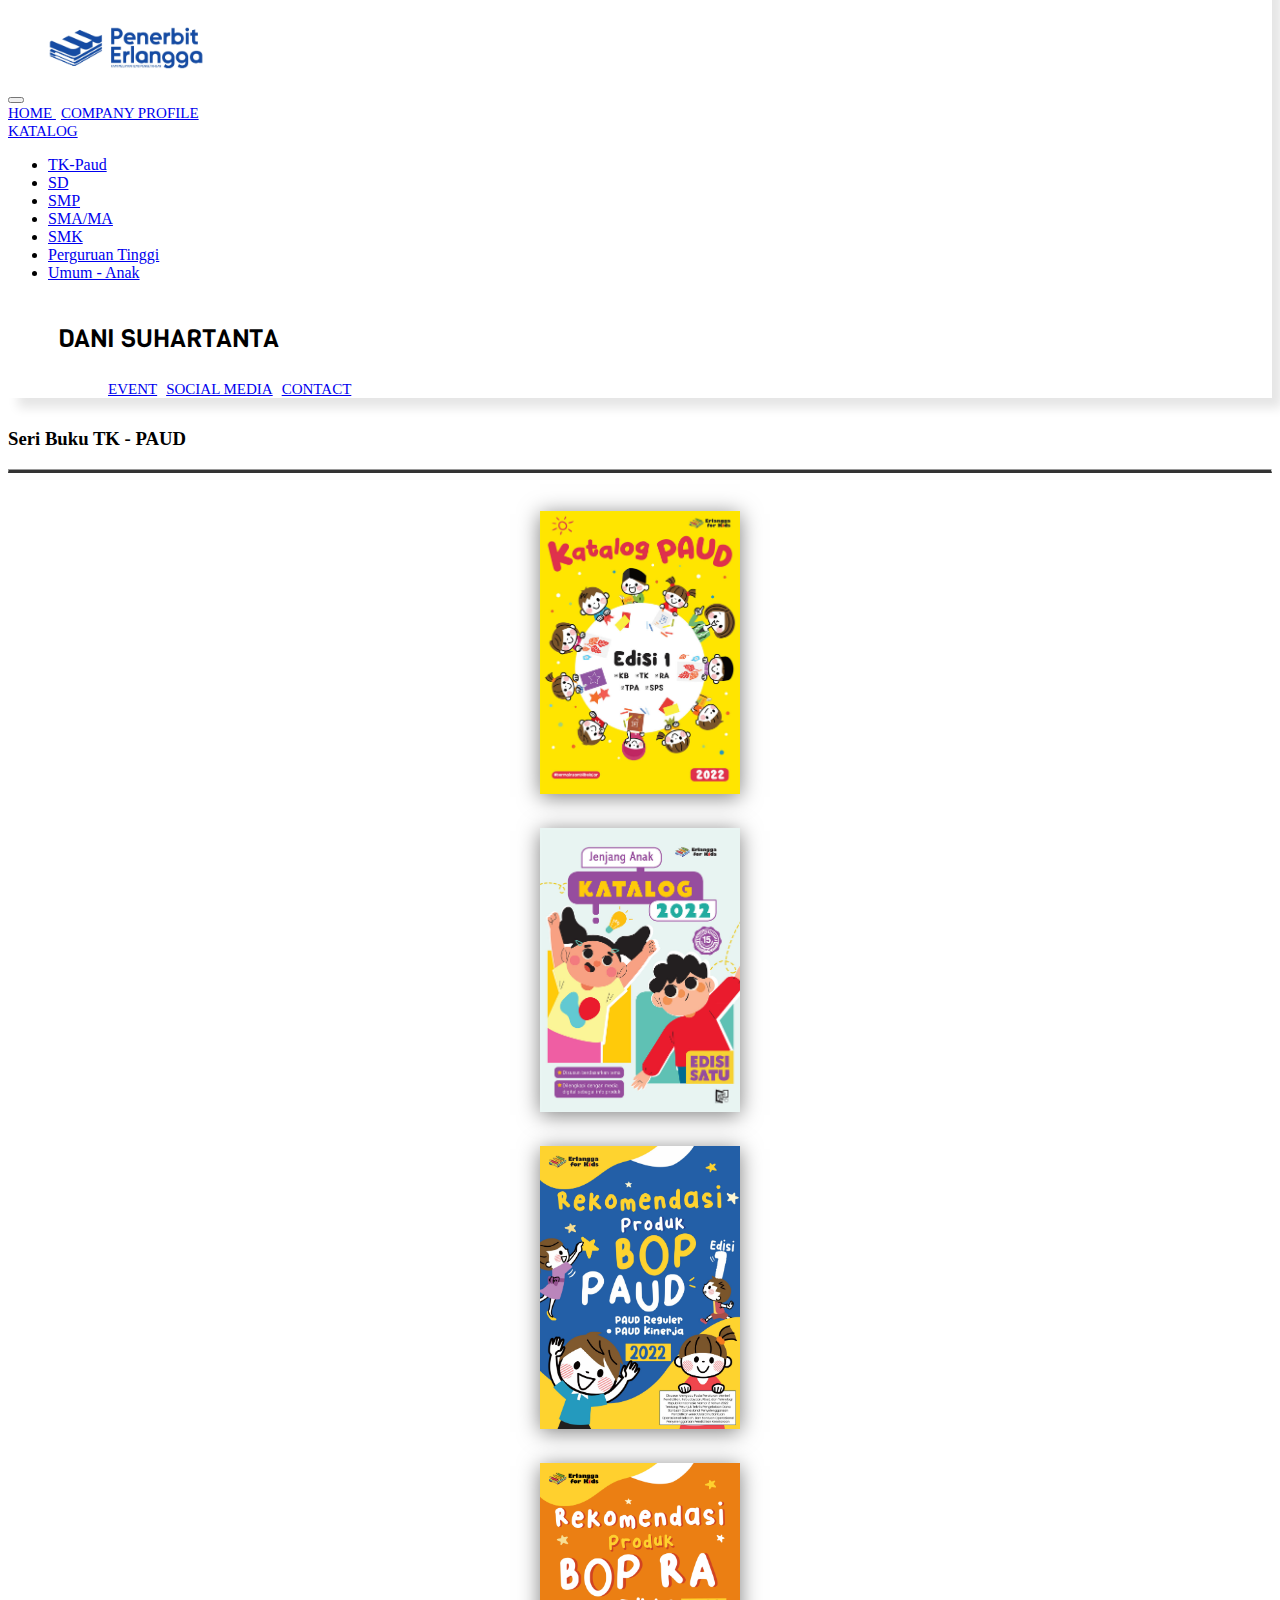
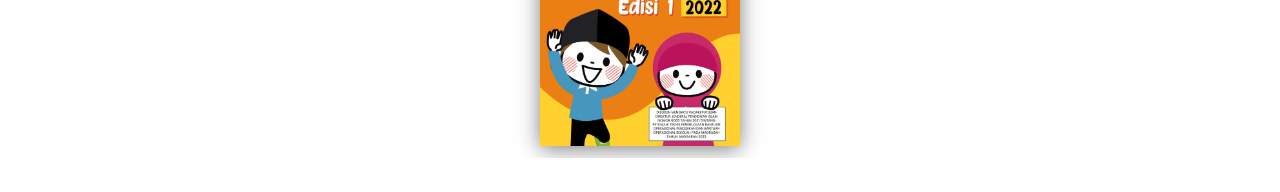
<file: tk-paud.html>
<!DOCTYPE html>
<html lang="en">
  <head>
    <!-- Required meta tags -->
    <meta charset="utf-8" />
    <meta name="viewport" content="width=device-width, initial-scale=1, shrink-to-fit=no" />

    <!-- Bootstrap CSS -->
    <link rel="stylesheet" href="https://cdn.jsdelivr.net/npm/bootstrap@4.6.1/dist/css/bootstrap.min.css" integrity="sha384-zCbKRCUGaJDkqS1kPbPd7TveP5iyJE0EjAuZQTgFLD2ylzuqKfdKlfG/eSrtxUkn" crossorigin="anonymous" />

    <link rel="stylesheet" href="css/style.css">

    <link rel="preconnect" href="https://fonts.googleapis.com">
    <link rel="preconnect" href="https://fonts.gstatic.com" crossorigin>
    <link href="https://fonts.googleapis.com/css2?family=Open+Sans:ital,wght@1,600&family=Viga&display=swap" rel="stylesheet"> 
    
    <title>Hello, world!</title>
  </head>
  <body>

    <nav class="navbar navbar-expand-lg navbar-light">
      <button class="navbar-toggler" type="button" data-toggle="collapse" data-target="#navbarNavAltMarkup" aria-controls="navbarNavAltMarkup" aria-expanded="false" aria-label="Toggle navigation">
        <span class="navbar-toggler-icon"></span>
      </button>
      <img src="img/logo-erl.jpg" alt="">
        <div class="container"> 
        <div class="collapse navbar-collapse" id="navbarNavAltMarkup">
          <div class="navbar-nav">
            <a class="nav-link" href="index.html">Home
            <a class="nav-link" href="company.html">Company Profile </a>
            <li class="nav-item dropdown">
              <a class="nav-link" href="#" id="navbarScrollingDropdown" role="button" data-toggle="dropdown" aria-expanded="false">
                Katalog
              </a>
              <ul class="dropdown-menu" aria-labelledby="navbarScrollingDropdown">
                <li><a class="dropdown-item" href="tk-paud.html">TK-Paud</a></li>
                <li><a class="dropdown-item" href="sd.html">SD</a></li>
                <li><a class="dropdown-item" href="smp.html">SMP</a></li>
                <li><a class="dropdown-item" href="sma.html">SMA/MA</a></li>
                <li><a class="dropdown-item" href="smk.html">SMK</a></li>
                <li><a class="dropdown-item" href="perguruan-tinggi.html">Perguruan Tinggi</a></li>
                <li><a class="dropdown-item" href="umum-anak.html">Umum - Anak</a></li>
              </ul>
            </li>
            <p class="nama">Dani Suhartanta</p>
            <a class="nav-link tombol" href="event.html">Event</a>
            <a class="nav-link" href="social-media.html">Social Media</a>
            <a class="nav-link" href="company.html">Contact</a>
          </div>
        </div>
    </div>
      </nav>

    <div class="container tk-paud">
        <div class="row">
            <div class="col">
                <h3 class="text-center">Seri Buku TK - PAUD</h3>
                <hr>
            </div>
        </div>
        <center>
        <div class="row katalog-gambar">
            <div class="col-lg">
                <a href="https://erlangga.co.id/katalog/2022/Katalogpaudedisi12022.pdf" target="_blank"> <img src="img/tk.jpg" alt=""> </a>
            </div>

            <div class="col-lg">
              <a href="https://erlangga.co.id/katalog/2022/Katalogefkedisi12022.pdf" target="_blank"> <img src="img/tk2.jpg" alt=""> </a>
          </div>

          <div class="col-lg">
            <a href="https://erlangga.co.id/katalog/2022/Katalog-BOP-PAUD-2022-COMP.pdf" target="_blank"> <img src="img/tk3.jpg" alt=""> </a>
        </div>

        <div class="col-lg">
          <a href="https://erlangga.co.id/katalog/2022/Katalog-BOP-RA-2022-COMP.pdf" target="_blank"> <img src="img/tk4.jpg" alt=""> </a>
      </div>
        </div>
    </center>
    </div>
    <!-- Optional JavaScript; choose one of the two! -->

    <!-- Option 1: jQuery and Bootstrap Bundle (includes Popper) -->
    <script src="https://cdn.jsdelivr.net/npm/jquery@3.5.1/dist/jquery.slim.min.js" integrity="sha384-DfXdz2htPH0lsSSs5nCTpuj/zy4C+OGpamoFVy38MVBnE+IbbVYUew+OrCXaRkfj" crossorigin="anonymous"></script>
    <script src="https://cdn.jsdelivr.net/npm/bootstrap@4.6.1/dist/js/bootstrap.bundle.min.js" integrity="sha384-fQybjgWLrvvRgtW6bFlB7jaZrFsaBXjsOMm/tB9LTS58ONXgqbR9W8oWht/amnpF" crossorigin="anonymous"></script>

    <!-- Option 2: Separate Popper and Bootstrap JS -->
    <!--
    <script src="https://cdn.jsdelivr.net/npm/jquery@3.5.1/dist/jquery.slim.min.js" integrity="sha384-DfXdz2htPH0lsSSs5nCTpuj/zy4C+OGpamoFVy38MVBnE+IbbVYUew+OrCXaRkfj" crossorigin="anonymous"></script>
    <script src="https://cdn.jsdelivr.net/npm/popper.js@1.16.1/dist/umd/popper.min.js" integrity="sha384-9/reFTGAW83EW2RDu2S0VKaIzap3H66lZH81PoYlFhbGU+6BZp6G7niu735Sk7lN" crossorigin="anonymous"></script>
    <script src="https://cdn.jsdelivr.net/npm/bootstrap@4.6.1/dist/js/bootstrap.min.js" integrity="sha384-VHvPCCyXqtD5DqJeNxl2dtTyhF78xXNXdkwX1CZeRusQfRKp+tA7hAShOK/B/fQ2" crossorigin="anonymous"></script>
    -->
  </body>
</html>
</file>
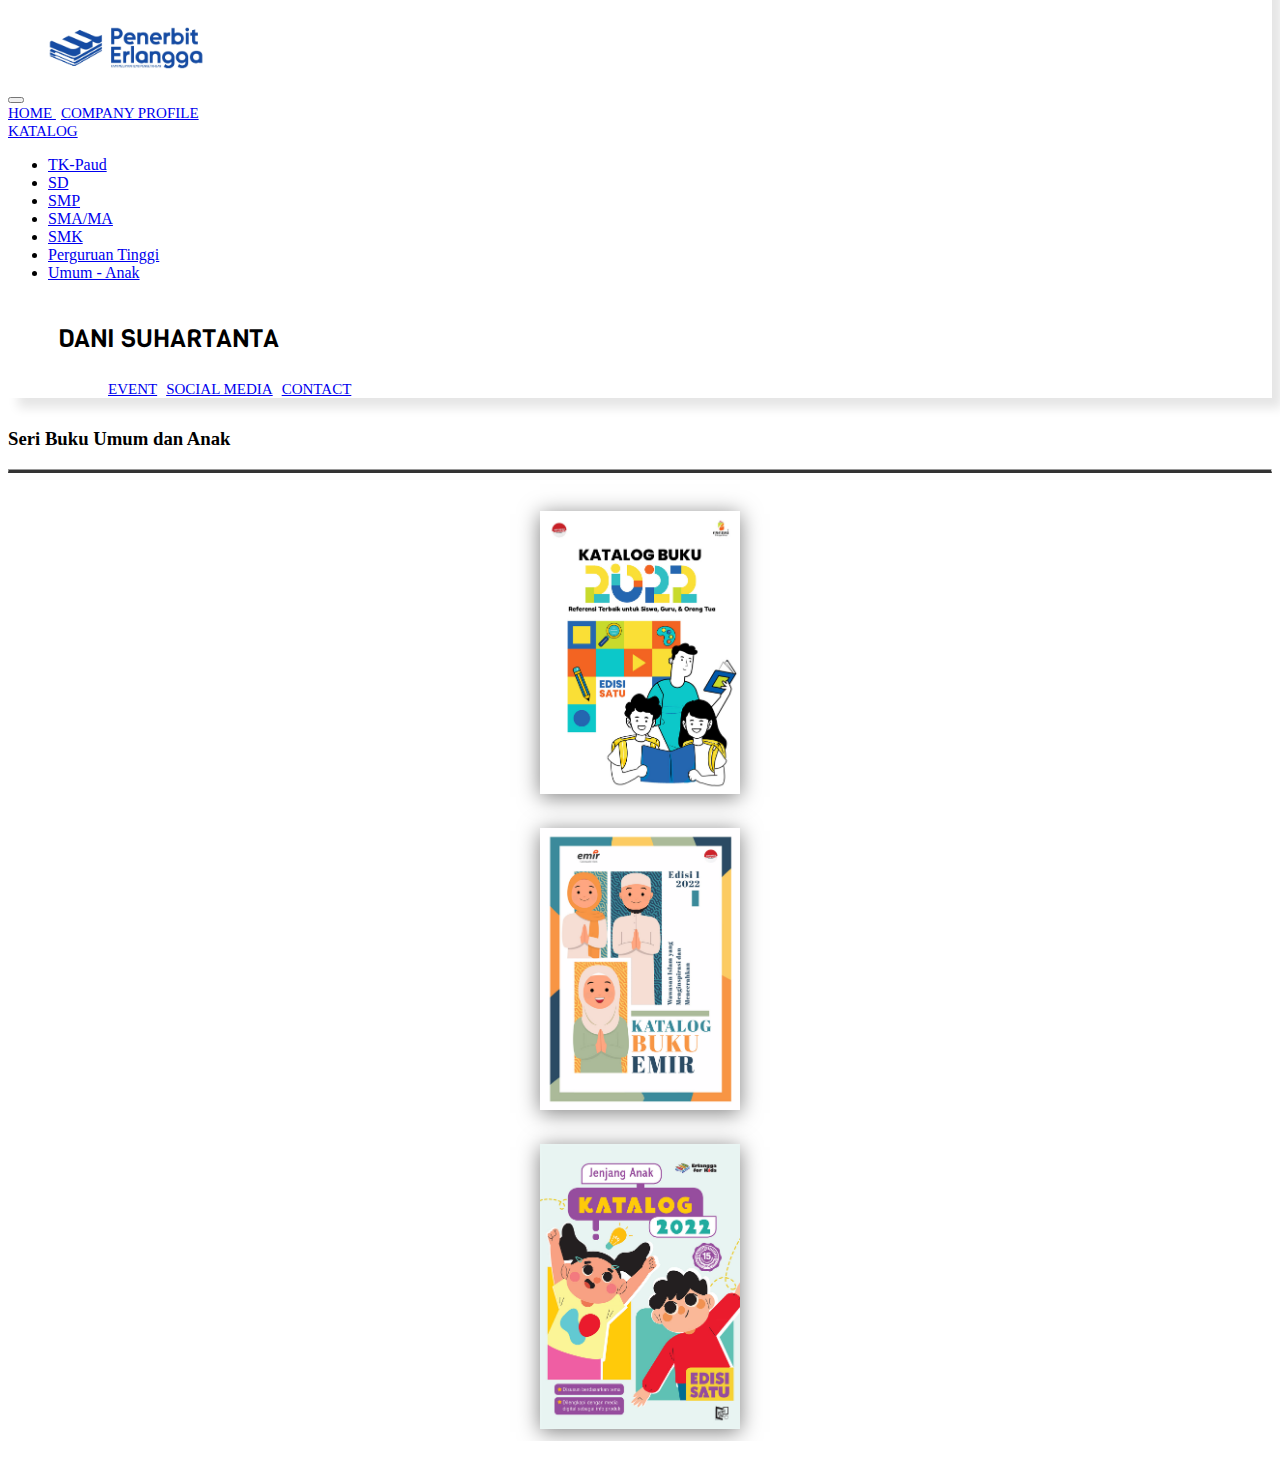
<file: umum-anak.html>
<!DOCTYPE html>
<html lang="en">
  <head>
    <!-- Required meta tags -->
    <meta charset="utf-8" />
    <meta name="viewport" content="width=device-width, initial-scale=1, shrink-to-fit=no" />

    <!-- Bootstrap CSS -->
    <link rel="stylesheet" href="https://cdn.jsdelivr.net/npm/bootstrap@4.6.1/dist/css/bootstrap.min.css" integrity="sha384-zCbKRCUGaJDkqS1kPbPd7TveP5iyJE0EjAuZQTgFLD2ylzuqKfdKlfG/eSrtxUkn" crossorigin="anonymous" />

    <link rel="stylesheet" href="css/style.css">

    <link rel="preconnect" href="https://fonts.googleapis.com">
    <link rel="preconnect" href="https://fonts.gstatic.com" crossorigin>
    <link href="https://fonts.googleapis.com/css2?family=Open+Sans:ital,wght@1,600&family=Viga&display=swap" rel="stylesheet"> 
    
    <title>Hello, world!</title>
  </head>
  <body>

    <nav class="navbar navbar-expand-lg navbar-light">
      <button class="navbar-toggler" type="button" data-toggle="collapse" data-target="#navbarNavAltMarkup" aria-controls="navbarNavAltMarkup" aria-expanded="false" aria-label="Toggle navigation">
        <span class="navbar-toggler-icon"></span>
      </button>
      <img src="img/logo-erl.jpg" alt="">
        <div class="container"> 
        <div class="collapse navbar-collapse" id="navbarNavAltMarkup">
          <div class="navbar-nav">
            <a class="nav-link" href="index.html">Home
            <a class="nav-link" href="company.html">Company Profile </a>
            <li class="nav-item dropdown">
              <a class="nav-link" href="#" id="navbarScrollingDropdown" role="button" data-toggle="dropdown" aria-expanded="false">
                Katalog
              </a>
              <ul class="dropdown-menu" aria-labelledby="navbarScrollingDropdown">
                <li><a class="dropdown-item" href="tk-paud.html">TK-Paud</a></li>
                <li><a class="dropdown-item" href="sd.html">SD</a></li>
                <li><a class="dropdown-item" href="smp.html">SMP</a></li>
                <li><a class="dropdown-item" href="sma.html">SMA/MA</a></li>
                <li><a class="dropdown-item" href="smk.html">SMK</a></li>
                <li><a class="dropdown-item" href="perguruan-tinggi.html">Perguruan Tinggi</a></li>
                <li><a class="dropdown-item" href="umum-anak.html">Umum - Anak</a></li>
              </ul>
            </li>
            <p class="nama">Dani Suhartanta</p>
            <a class="nav-link tombol" href="event.html">Event</a>
            <a class="nav-link" href="social-media.html">Social Media</a>
            <a class="nav-link" href="company.html">Contact</a>
          </div>
        </div>
    </div>
      </nav>

    <div class="container umum-anak">
        <div class="row">
            <div class="col">
                <h3 class="text-center">Seri Buku Umum dan Anak</h3>
                <hr>
            </div>
        </div>
        
        <center>
        <div class="row katalog-gambar">
            <div class="col">
                <a href="https://erlangga.co.id/katalog/2022/Katalogesensiedisi12022.pdf" target="_blank"><img src="img/umum-anak.jpg" alt=""> </a>
            </div>

            <div class="col">
                <a href="https://erlangga.co.id/katalog/2022/Katalogemiredisi12022.pdf" target="_blank"><img src="img/umum-anak2.jpg" alt=""> </a>
            </div>

            <div class="col">
                <a href="https://erlangga.co.id/katalog/2022/Katalogefkedisi12022.pdf" target="_blank"><img src="img/umum-anak3.jpg" alt=""> </a>
            </div>
        </div>
    </center>
        
    </div>
    <!-- Optional JavaScript; choose one of the two! -->

    <!-- Option 1: jQuery and Bootstrap Bundle (includes Popper) -->
    <script src="https://cdn.jsdelivr.net/npm/jquery@3.5.1/dist/jquery.slim.min.js" integrity="sha384-DfXdz2htPH0lsSSs5nCTpuj/zy4C+OGpamoFVy38MVBnE+IbbVYUew+OrCXaRkfj" crossorigin="anonymous"></script>
    <script src="https://cdn.jsdelivr.net/npm/bootstrap@4.6.1/dist/js/bootstrap.bundle.min.js" integrity="sha384-fQybjgWLrvvRgtW6bFlB7jaZrFsaBXjsOMm/tB9LTS58ONXgqbR9W8oWht/amnpF" crossorigin="anonymous"></script>

    <!-- Option 2: Separate Popper and Bootstrap JS -->
    <!--
    <script src="https://cdn.jsdelivr.net/npm/jquery@3.5.1/dist/jquery.slim.min.js" integrity="sha384-DfXdz2htPH0lsSSs5nCTpuj/zy4C+OGpamoFVy38MVBnE+IbbVYUew+OrCXaRkfj" crossorigin="anonymous"></script>
    <script src="https://cdn.jsdelivr.net/npm/popper.js@1.16.1/dist/umd/popper.min.js" integrity="sha384-9/reFTGAW83EW2RDu2S0VKaIzap3H66lZH81PoYlFhbGU+6BZp6G7niu735Sk7lN" crossorigin="anonymous"></script>
    <script src="https://cdn.jsdelivr.net/npm/bootstrap@4.6.1/dist/js/bootstrap.min.js" integrity="sha384-VHvPCCyXqtD5DqJeNxl2dtTyhF78xXNXdkwX1CZeRusQfRKp+tA7hAShOK/B/fQ2" crossorigin="anonymous"></script>
    -->
  </body>
</html>
</file>
<file: css/style.css>
.navbar {
  box-shadow: 10px 10px 10px rgba(0, 0, 0, 0.1);
  margin-top: -20px;
}

.navbar img {
  width: 200px;
  margin: auto;
}

.tombol {
  margin-right: auto;
  margin-top: -40px;
}

.nav-link {
  margin-right: 5px;
  text-transform: uppercase;
  font-size: 15px;
}

.nama {
  opacity: 0;
}

.nav-link:hover::after {
  content: "";
  display: block;
  border-bottom: 3px solid#0b63dc;
  width: 10%;
  margin-right: auto;
  margin-top: 5px;
  margin-bottom: -8px;
}

.portofolio img {
  height: 500px;
  margin-top: 50px;
}

.portofolio a {
  margin-bottom: 50px;
}

.btn-dark {
  text-transform: uppercase;
}

.info {
  background-color: white;
  box-shadow: 6px 10px 10px rgba(0, 0, 0, 0.3);
  margin-top: 50px;
}

.company img {
  margin-top: 20px;
  height: 100%;
  width: 100%;
}

.company span,
.event-gambar span {
  background-color: lightblue;
}

.event-gambar img {
  margin-bottom: 30px;
  width: 400px;
  height: 900px;
}

.event-gambar h5,
.event-gambar a {
  font-weight: bold;
  font-size: 20px;
}

.social a {
  color: #0c4da2;
}

.contact h1 {
  margin-top: 50px;
}

.contact h3,
.contact p,
.contact svg {
  color: #0c4da2;
}

.contact h3 {
  margin-left: 60px;
  margin-top: -40px;
}

.contact-kanan {
  margin-left: 50px;
}

.contact p {
  margin-left: 60px;
}

.contact-map iframe {
  height: 380px;
  width: 420px;
  margin-left: -70px;
}

.contact hr,
.social hr,
.event hr,
.katalog hr,
.tk-paud hr,
.sd hr,
.smp hr,
.sma hr,
.smk hr,
.perguruan-tinggi hr,
.umum-anak hr {
  border-bottom: 3px solid#333;
}

.social h1 {
  margin-top: 30px;
}

.kontak {
  color: blue;
  font-size: 30px;
  font-weight: 700;
  text-align: center;
}

.social-list {
  color: blue;
  font-size: 25px;
}

.social-list img {
  width: 70px;
}

.penerbit {
  color: blue;
  font-size: 20px;
  font-weight: 500;
  text-transform: uppercase;
}

.paragraf {
  color: black;
  font-size: 15px;
}

.paragraf-social {
  margin-left: 80px;
  margin-top: -70px;
}

.icon-facebook {
  margin-left: 80px;
  margin-top: -30px;
}

.katalog h3 {
  margin-top: 150px;
  font-weight: 700;
}

.katalog h4 {
  font-weight: bold;
}

.katalog-gambar img {
  width: 200px;
  margin-top: 30px;

  box-shadow: 0 3px 20px rgba(0, 0, 0, 0.5);
  background-color: white;
}

.tk-paud h3,
.sd h3,
.smp h3,
.sma h3,
.smk h3,
.perguruan-tinggi h3,
.umum-anak h3 {
  margin-top: 30px;
}

@media (min-width: 992px) {
  .navbar {
    box-shadow: 10px 10px 10px rgba(0, 0, 0, 0.1);
    margin-top: -50px;
  }

  .navbar img {
    width: 200px;
    margin: auto;
    margin-top: 30px;
  }

  .nav-link:hover::after {
    content: "";
    display: block;
    border-bottom: 3px solid#0b63dc;
    width: 50%;
    margin: auto;
    margin-top: 5px;
    margin-bottom: -8px;
  }

  .tombol {
    margin-left: 100px;
  }

  .nama {
    margin-left: 50px;
    font-family: viga;
    font-size: 25px;
    text-transform: uppercase;
    margin-top: 40px;
    opacity: 1;
  }

  .nav-link {
    margin-right: 5px;
    text-transform: uppercase;
    font-size: 15px;
    margin-top: 40px;
  }

  .company img {
    margin-top: 20px;
    height: 480px;
    width: 70%;
  }

  .event-gambar img {
    margin-top: 20px;
    height: 380px;
    width: 600px;
  }

  .contact-kanan {
    margin-left: 160px;
  }

  .contact-map iframe {
    height: 380px;
    width: 500px;
    margin-left: auto;
  }
}
</file>
